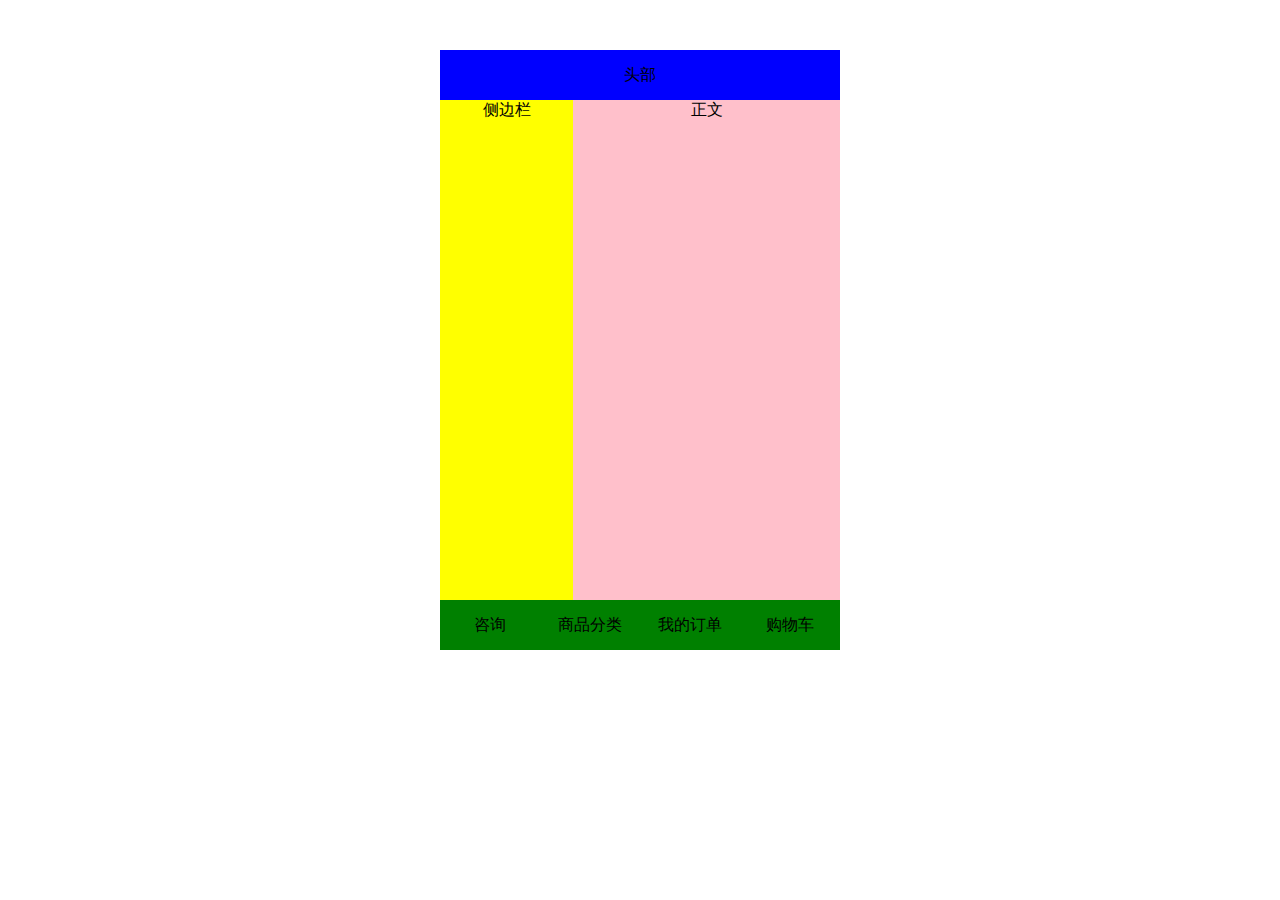
<file: 伸缩布局/index.html>
<!DOCTYPE html>
<html lang="en">
<head>
	<meta charset="UTF-8">
	<title>伸缩布局</title>
	<style type="text/css">
		div, ul, li { margin: 0; padding: 0; }
		.wrap {
			width: 400px;
			height: 600px;
			margin: 50px auto;
			display: flex;
			flex-direction: column;
			justify-content: space-between;
		}
		header {
			line-height: 50px;
			background-color: blue;
			text-align: center;
		}
		.main {
			flex: 1;
			display: flex;
			text-align: center;
		}
		aside {
			flex: 1;
			background-color: yellow;
		}
		article {
			flex: 2;
			background-color: pink;
		}

		footer {
			line-height: 50px;
		}
		footer ul {
			list-style: none;
			display: flex;
		}
		footer ul li {
			background-color: green;
			text-align: center;
			flex: 1;
		}
	</style>
</head>
<body>
	<div class="wrap">
		<header>头部</header>
		<div class="main">
			<aside>侧边栏</aside>
			<article>正文</article>
		</div>
		<footer>
			<ul>
				<li>咨询</li>
				<li>商品分类</li>
				<li>我的订单</li>
				<li>购物车</li>
			</ul>
		</footer>
	</div>
</body>
</html>
</file>
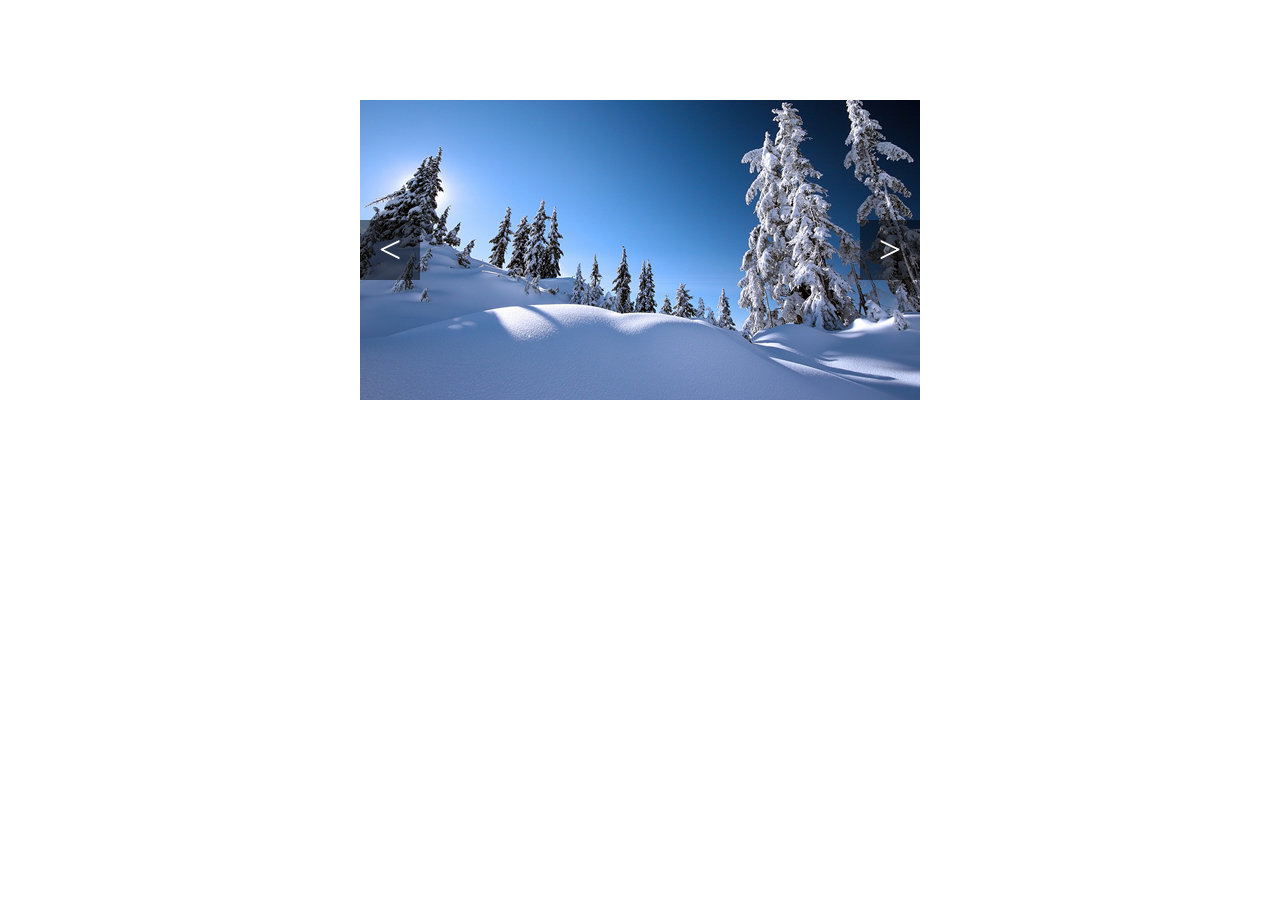
<file: 切割轮播图/index.html>
<!DOCTYPE html>
<html lang="en">
<head>
	<meta charset="UTF-8">
	<title>切割轮播图</title>
	<style type="text/css">
		* { margin: 0; padding: 0; }
		ul { list-style: none; }
		a { text-decoration: none; }
		.cut {
			width: 560px;
			height: 300px;
			margin: 100px auto;
			position: relative;
		}
		.cut li {
			width: 20%;
			height: 100%;
			position: absolute;
			transition: transform 1s;
			transform-style: preserve-3d;
		}
		.cut li div {
			width: 100%;
			height: 100%;
			position: absolute;
		}
		.cut li div:nth-child(1) {
			background: url(images/1.png) no-repeat;
			transform: rotateX(0deg) translateZ(150px);
		}
		.cut li div:nth-child(2) {
			background: url(images/2.png) no-repeat;
			transform: rotateX(-90deg) translateZ(150px);
		}
		.cut li div:nth-child(3) {
			background: url(images/3.png) no-repeat;
			transform: rotateX(-180deg) translateZ(150px);
		}
		.cut li div:nth-child(4) {
			background: url(images/4.png) no-repeat;
			transform: rotateX(-270deg) translateZ(150px);
		}
		.prev, .next {
			display: block;
			width: 60px;
			line-height: 60px;
			margin-top: -30px;
			text-align: center;
			font-size: 40px;
			color: #fff;
			background-color: rgba(0, 0, 0, .5);
			position: absolute;
			top: 50%;
		}
		.prev {
			left: 0;
		}
		.next {
			right: 0;
		}
	</style>
	<script type="text/javascript" src="js/jquery-1.12.4.min.js"></script>
	<script type="text/javascript">
		$(function() {
			$('.cut li').each(function(index){
				$(this).css({'left': 560/5*index, 'transition-delay': 0.2*index + 's'})
					.children('div').css('backgroundPosition', -560/5*index + 'px 0');
			});
			var num = 0;
			$('.next').on('click', function() {
				num++;
				$('li').css('transform', 'rotateX('+ 90*num +'deg)');
			});
			$('.prev').on('click', function() {
				num--;
				$('li').css('transform', 'rotateX('+ 90*num +'deg)');
			});
		});
	</script>
</head>
<body>
	<div class="cut">
		<ul>
			<li>
				<div></div>
				<div></div>
				<div></div>
				<div></div>
			</li>
			<li>
				<div></div>
				<div></div>
				<div></div>
				<div></div>
			</li>
			<li>
				<div></div>
				<div></div>
				<div></div>
				<div></div>
			</li>
			<li>
				<div></div>
				<div></div>
				<div></div>
				<div></div>
			</li>
			<li>
				<div></div>
				<div></div>
				<div></div>
				<div></div>
			</li>
		</ul>
		<a href="javascript:;" class="prev">&lt;</a>
		<a href="javascript:;" class="next">&gt;</a>
	</div>
</body>
</html>
</file>
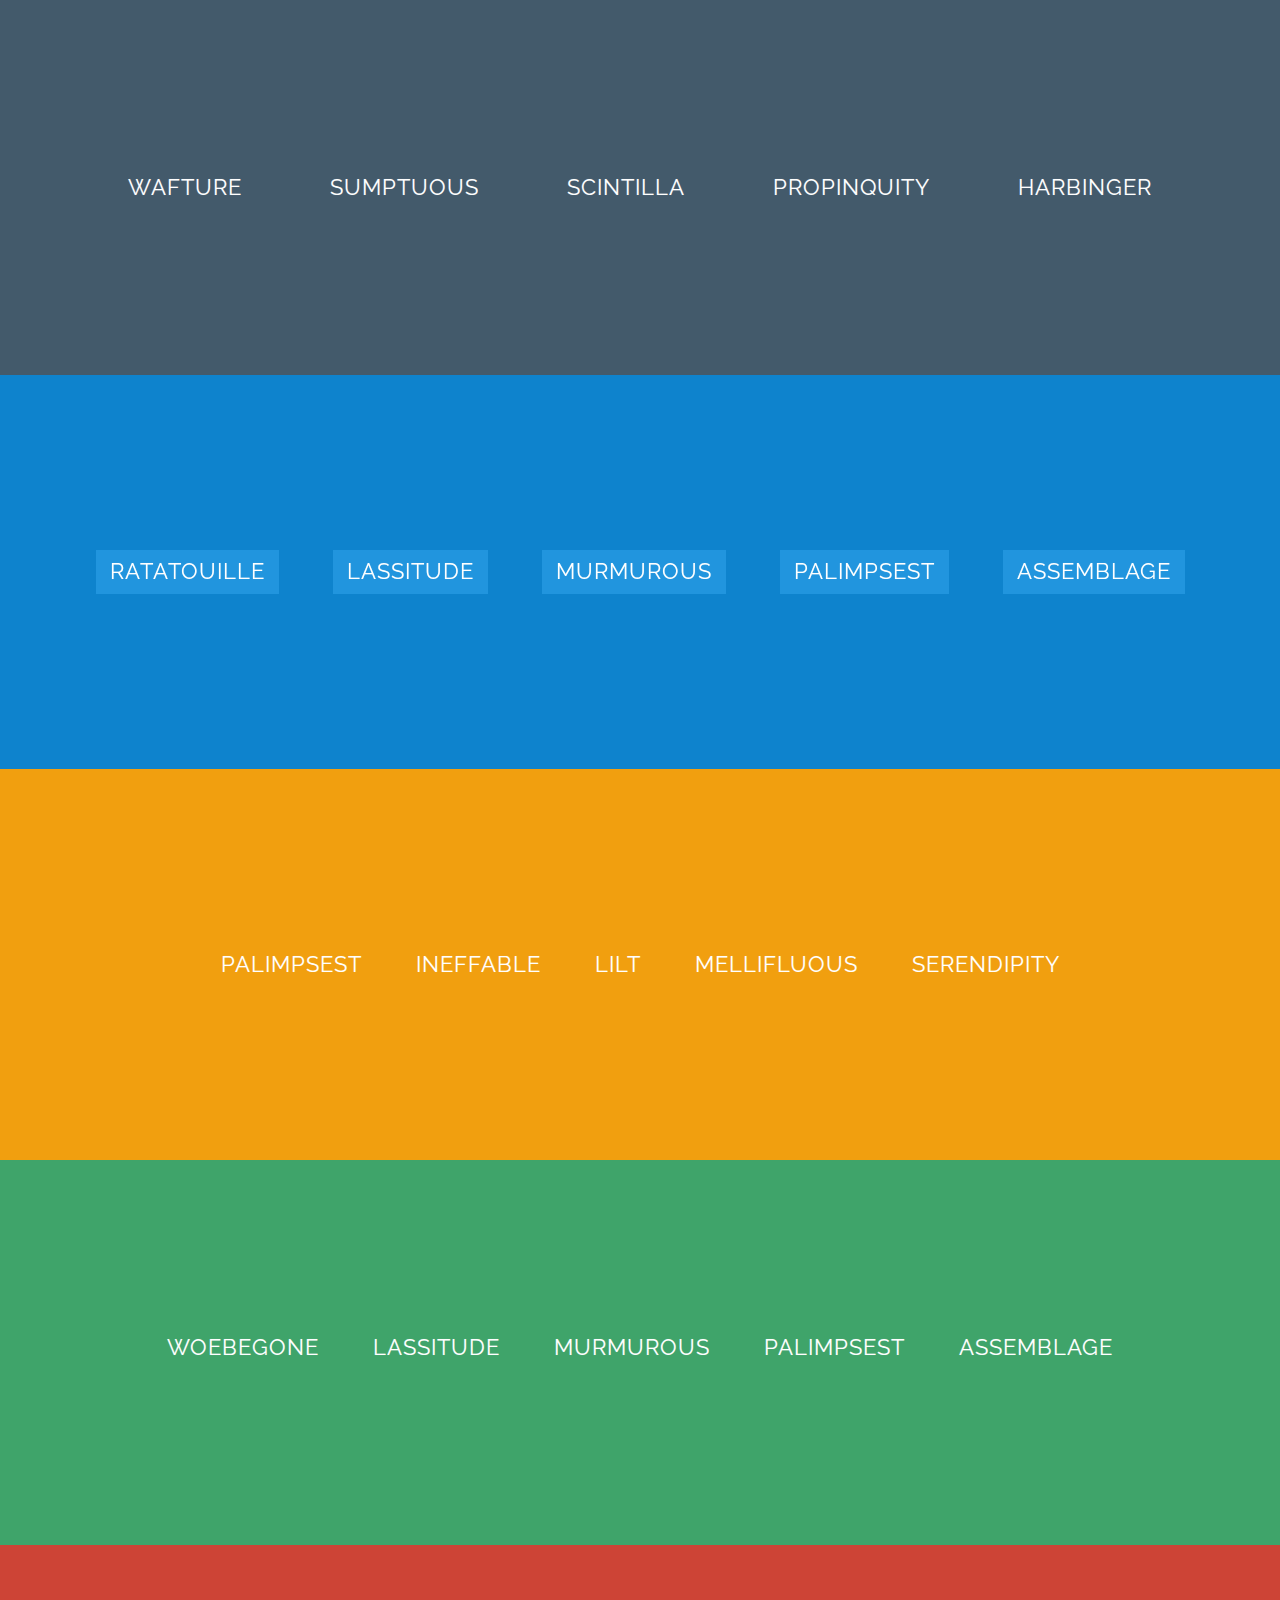
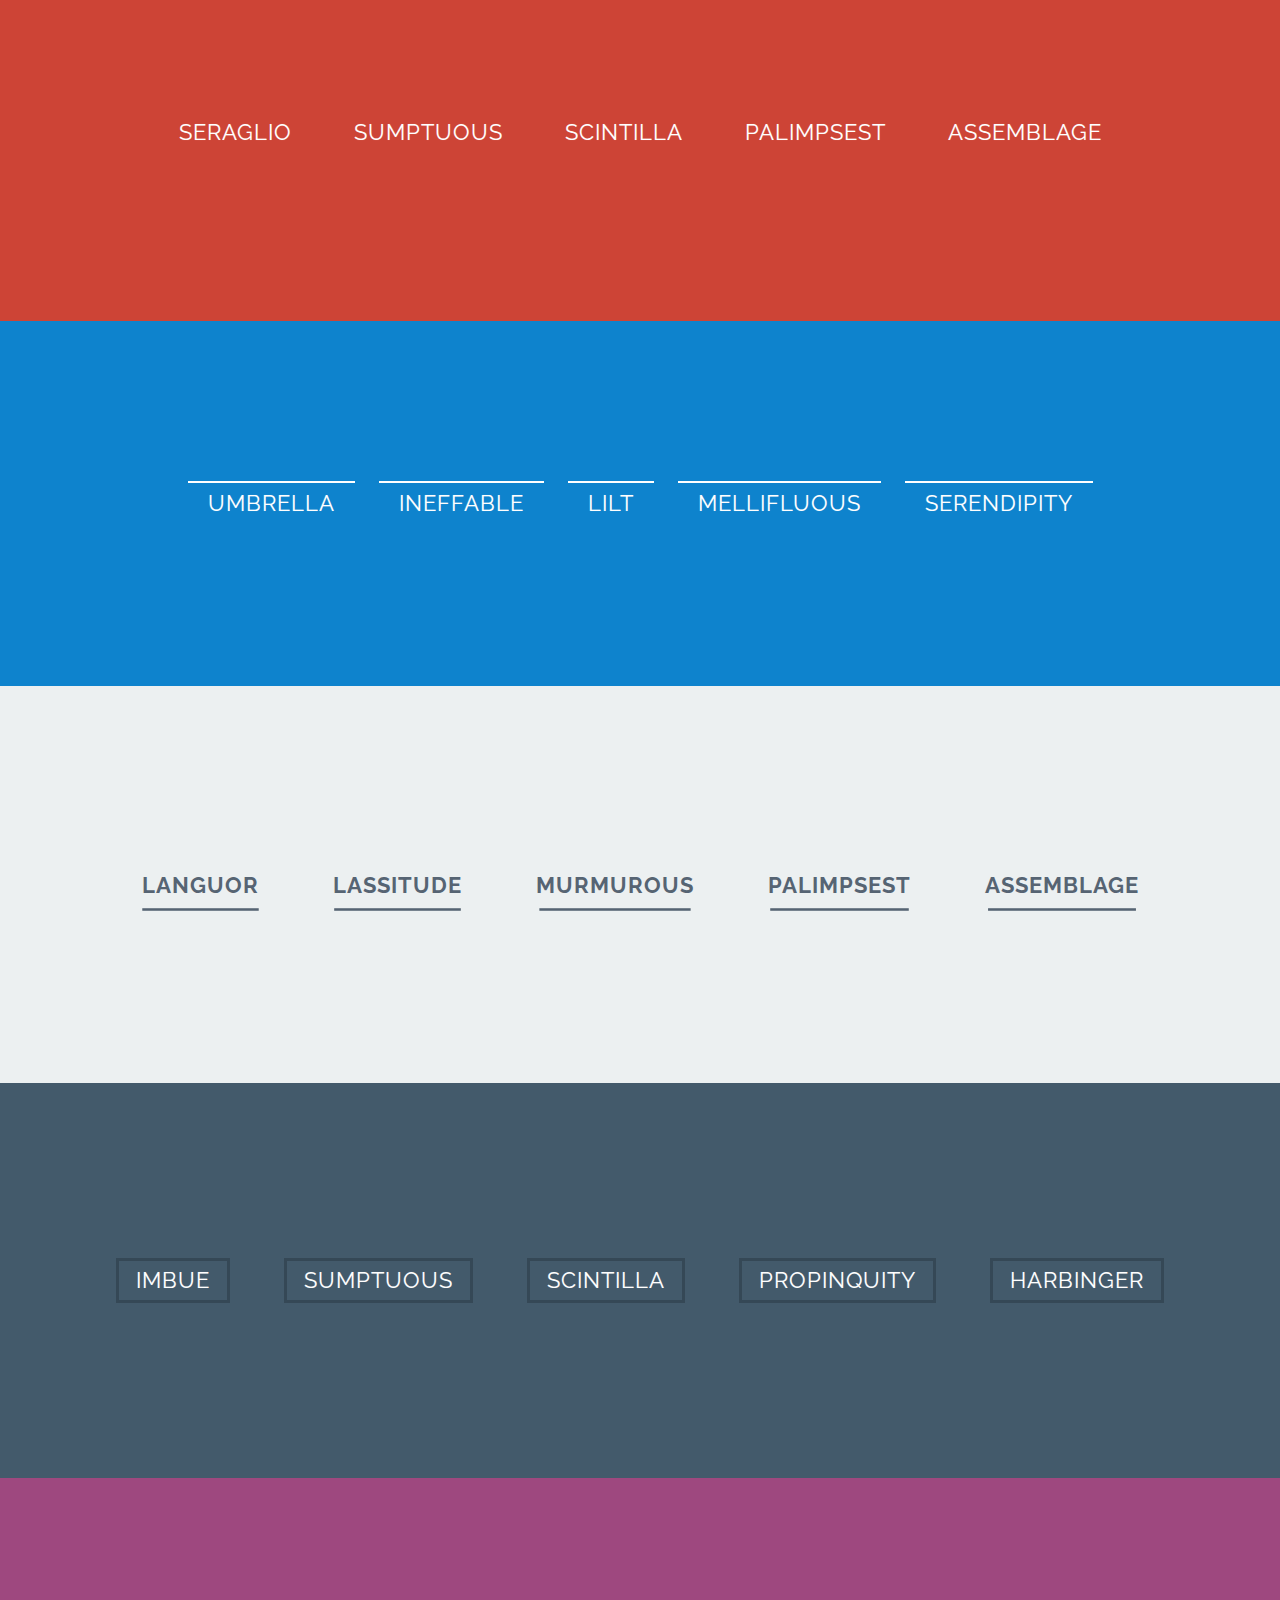
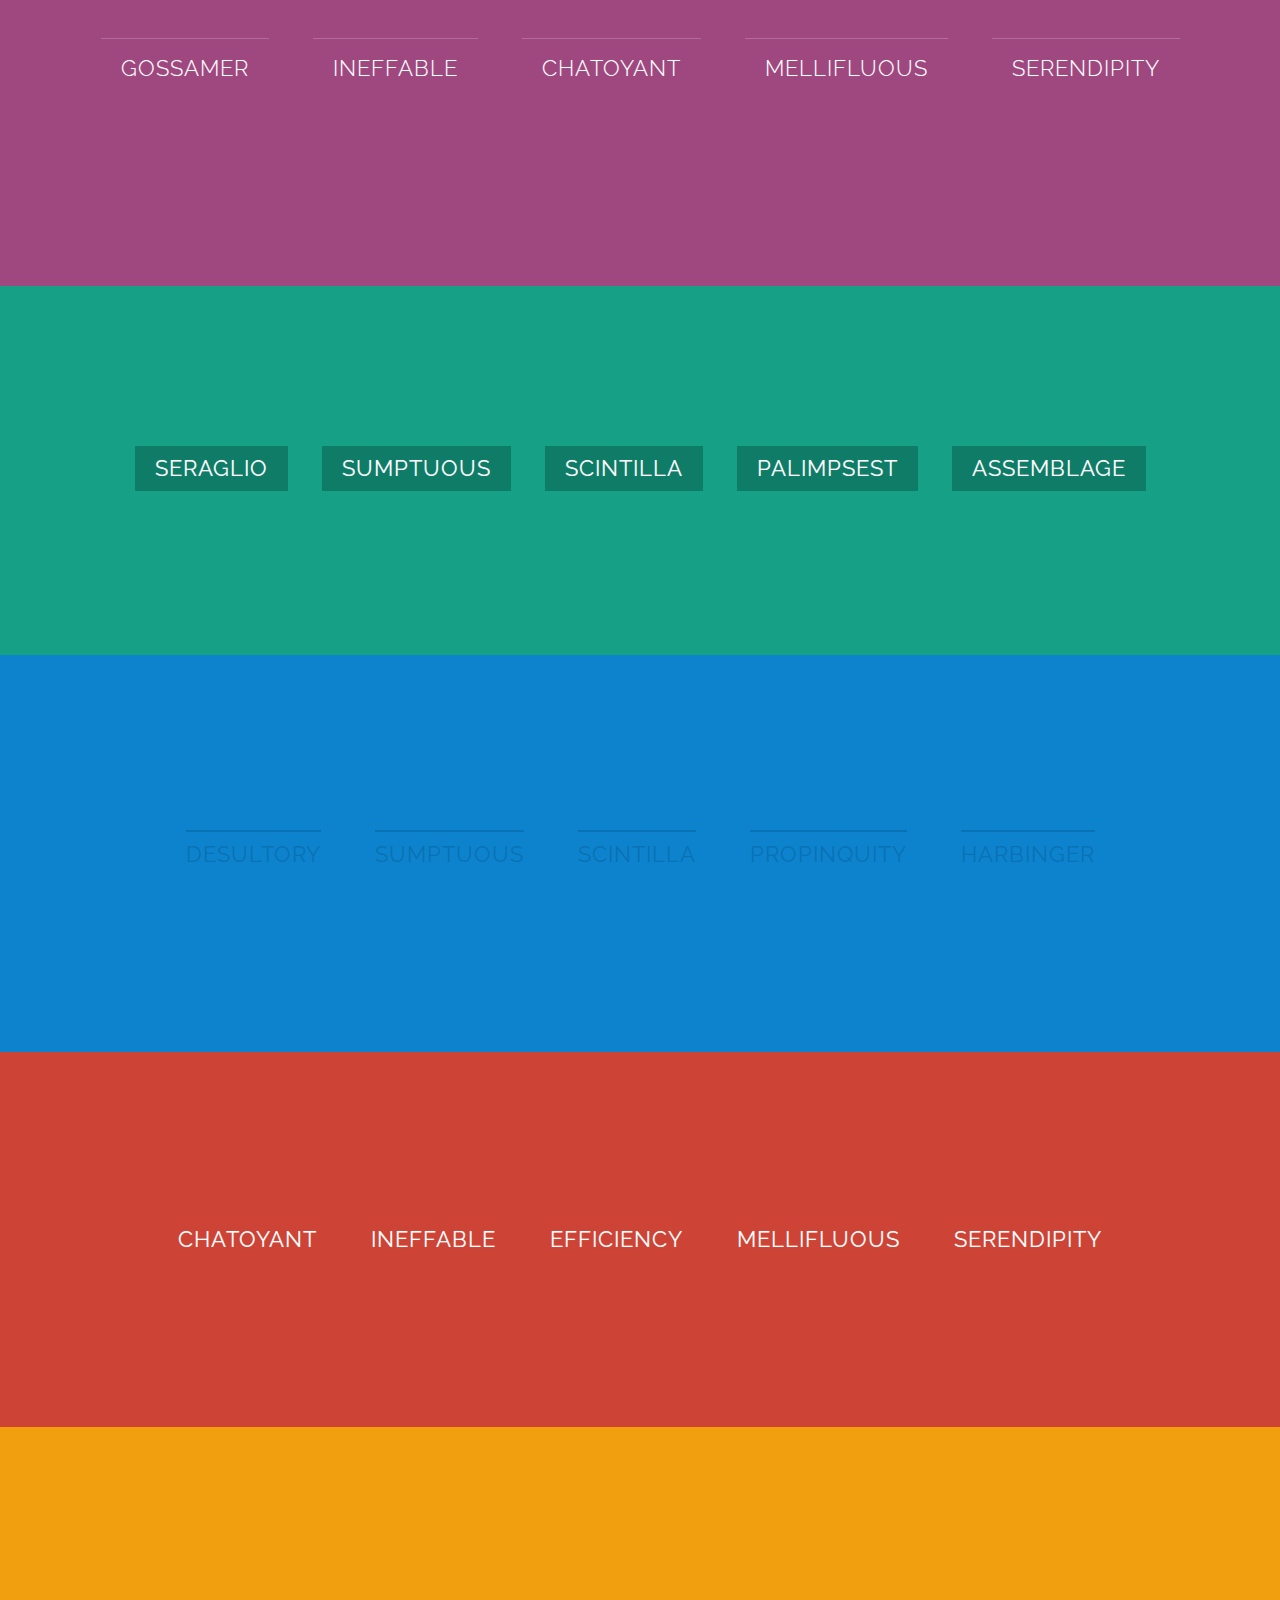
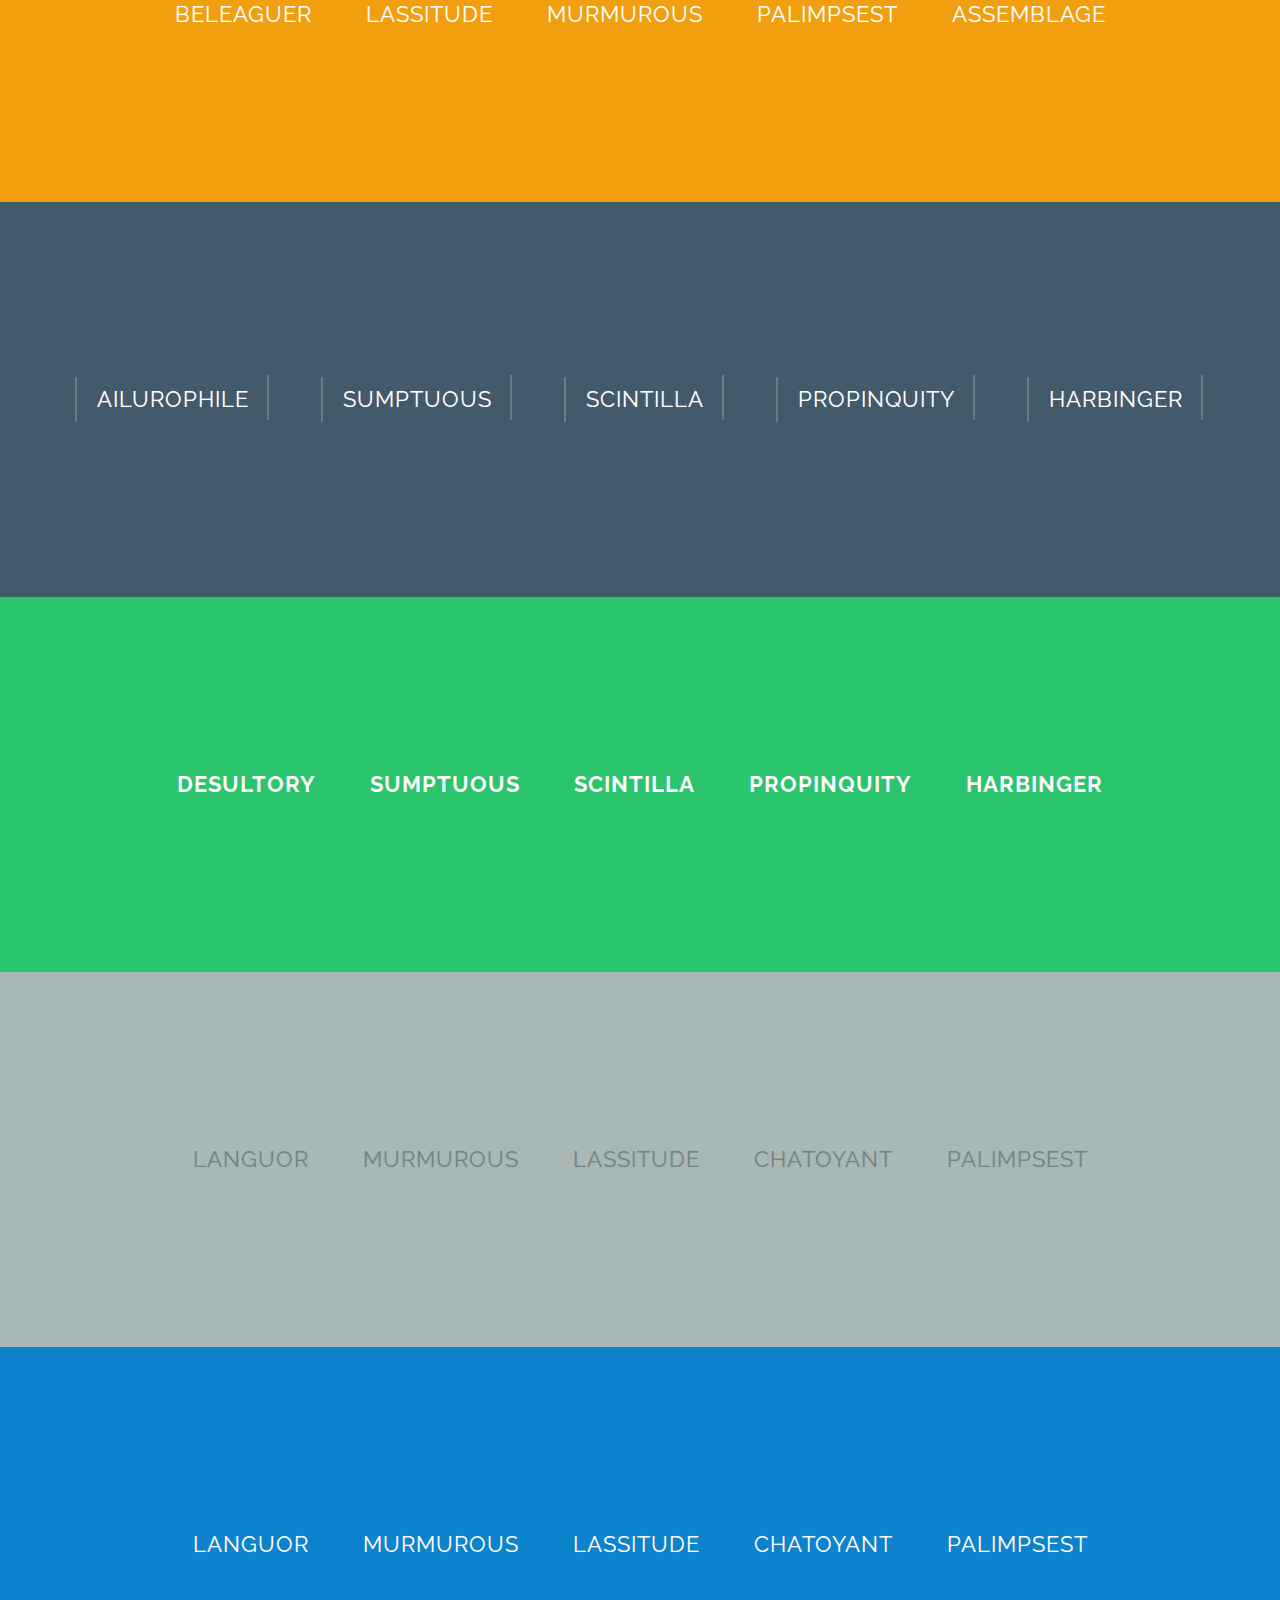
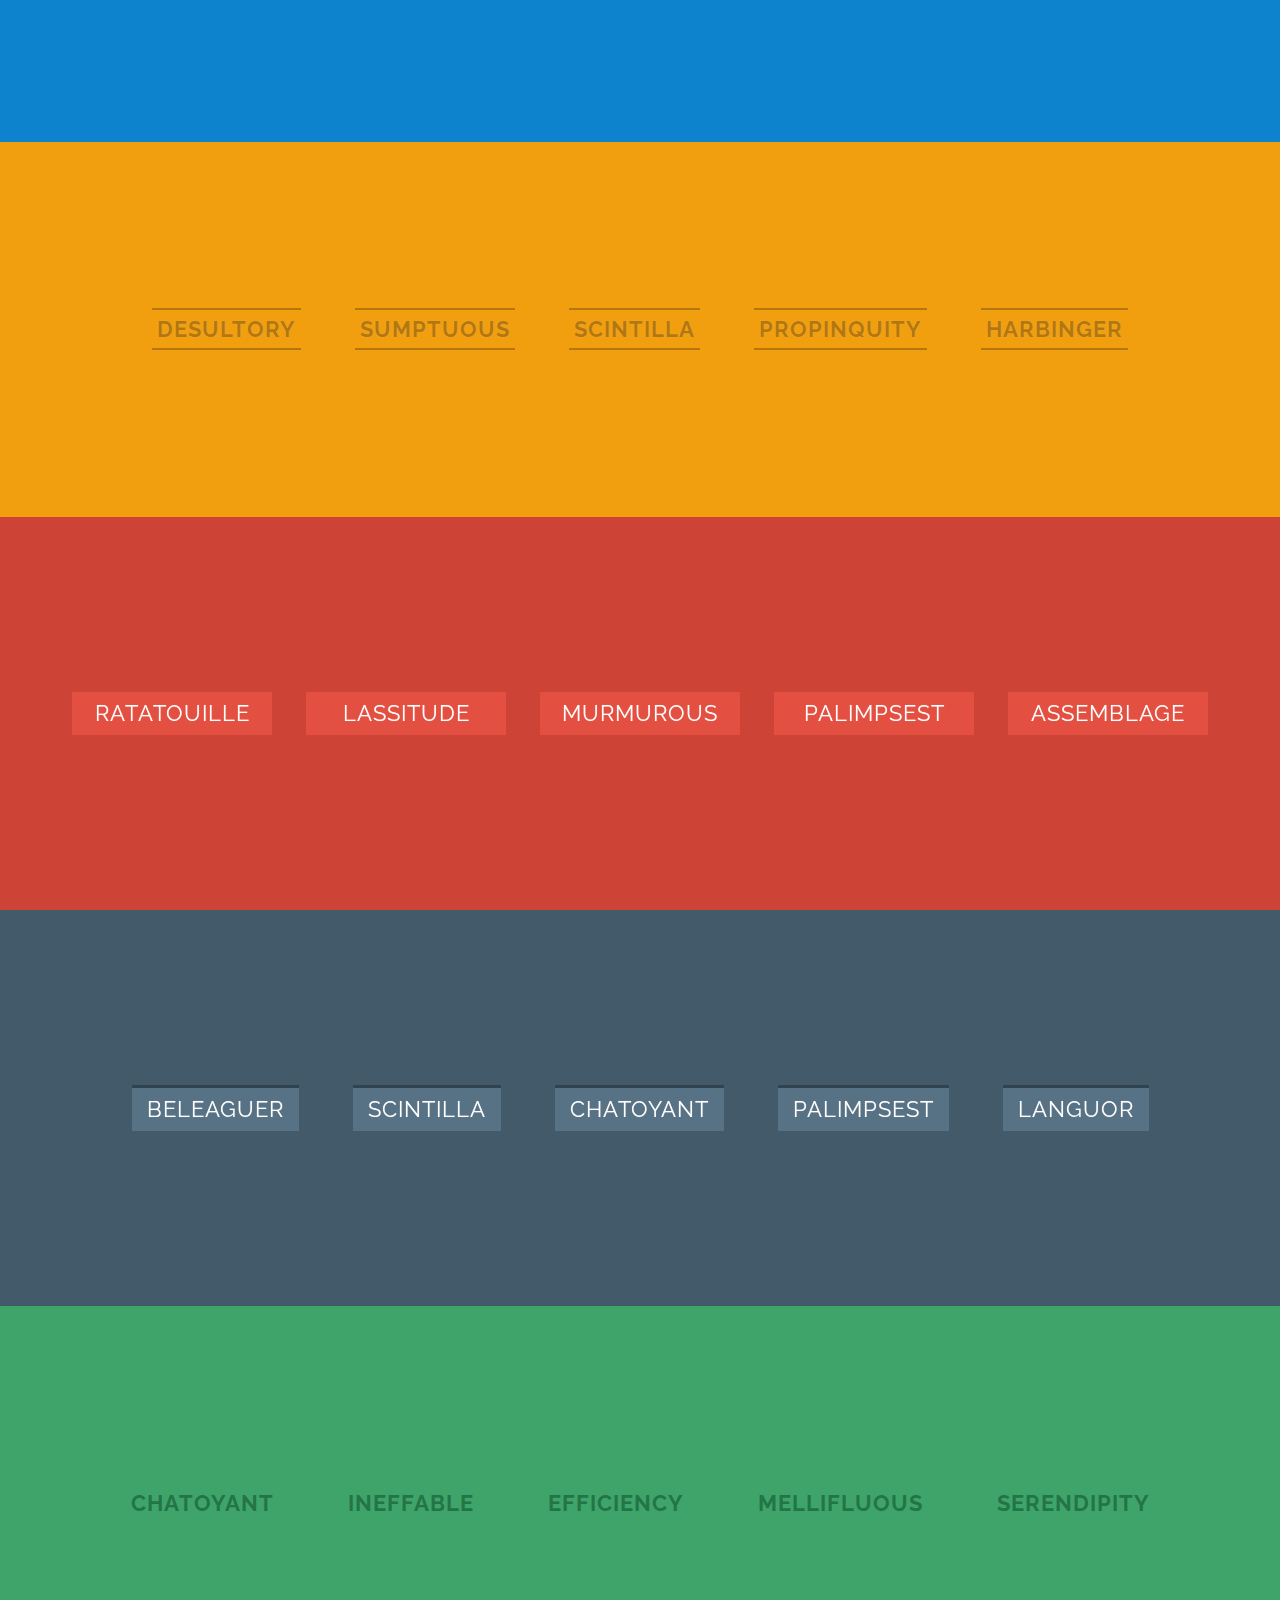
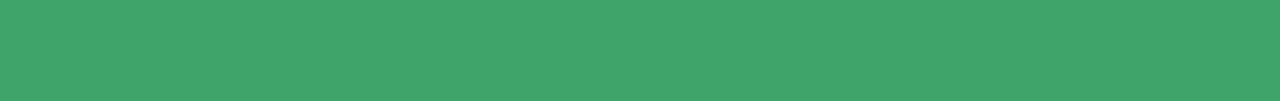
<file: 滚动导航栏/几个创意的导航栏，你值得拥有/index.html>
<!DOCTYPE html>
<html lang="en" class="no-js">
	<head>
		<meta charset="UTF-8" />
		<meta http-equiv="X-UA-Compatible" content="IE=edge,chrome=1"> 
		<meta name="viewport" content="width=device-width, initial-scale=1.0"> 
		<title>Creative Link Effects</title>
		<meta name="description" content="Creative Link Effects: Subtle and modern effects for links or menu items" />
		<meta name="keywords" content="link effect, css transition, style, inspiration, css3, menu item, web design" />
		<link rel="stylesheet" type="text/css" href="css/normalize.css" />
		<link rel="stylesheet" type="text/css" href="css/demo.css" />
		<link rel="stylesheet" type="text/css" href="css/component.css" />
		<script src="js/modernizr.custom.js"></script>
	</head>
	<body>
		<div class="container">
			<section class="color-1">
				<nav class="cl-effect-1">
					<a href="#">Wafture</a>
					<a href="#">Sumptuous</a>
					<a href="#">Scintilla</a>
					<a href="#">Propinquity</a>
					<a href="#">Harbinger</a>
				</nav>
			</section>
			<section class="color-4">
				<nav class="cl-effect-2">
					<a href="#"><span data-hover="Ratatouille">Ratatouille</span></a>
					<a href="#"><span data-hover="Lassitude">Lassitude</span></a>
					<a href="#"><span data-hover="Murmurous">Murmurous</span></a>
					<a href="#"><span data-hover="Palimpsest">Palimpsest</span></a>
					<a href="#"><span data-hover="Assemblage">Assemblage</span></a>
				</nav>
			</section>
			<section class="color-6">
				<nav class="cl-effect-3">
					<a href="#">Palimpsest</a>
					<a href="#">Ineffable</a>
					<a href="#">Lilt</a>
					<a href="#">Mellifluous</a>
					<a href="#">Serendipity</a>
				</nav>
			</section>
			<section class="color-7">
				<nav class="cl-effect-4">
					<a href="#">Woebegone</a>
					<a href="#">Lassitude</a>
					<a href="#">Murmurous</a>
					<a href="#">Palimpsest</a>
					<a href="#">Assemblage</a>
				</nav>
			</section>
			<section class="color-5">
				<nav class="cl-effect-5">
					<a href="#"><span data-hover="Seraglio">Seraglio</span></a>
					<a href="#"><span data-hover="Sumptuous">Sumptuous</span></a>
					<a href="#"><span data-hover="Scintilla">Scintilla</span></a>
					<a href="#"><span data-hover="Palimpsest">Palimpsest</span></a>
					<a href="#"><span data-hover="Assemblage">Assemblage</span></a>
				</nav>
			</section>
			<section class="color-4">
				<nav class="cl-effect-6">
					<a href="#">Umbrella</a>
					<a href="#">Ineffable</a>
					<a href="#">Lilt</a>
					<a href="#">Mellifluous</a>
					<a href="#">Serendipity</a>
				</nav>
			</section>
			<section class="color-8">
				<nav class="cl-effect-7">
					<a href="#">Languor</a>
					<a href="#">Lassitude</a>
					<a href="#">Murmurous</a>
					<a href="#">Palimpsest</a>
					<a href="#">Assemblage</a>
				</nav>
			</section>
			<section class="color-1">
				<nav class="cl-effect-8">
					<a href="#">Imbue</a>
					<a href="#">Sumptuous</a>
					<a href="#">Scintilla</a>
					<a href="#">Propinquity</a>
					<a href="#">Harbinger</a>
				</nav>
			</section>
			<section class="color-9">
				<nav class="cl-effect-9">
					<a href="#"><span>Gossamer</span><span>Sumptuous Heart</span></a>
					<a href="#"><span>Ineffable</span><span>Evanescent Life</span></a>
					<a href="#"><span>Chatoyant</span><span>Assemblage Love</span></a>
					<a href="#"><span>Mellifluous</span><span>Mellifluous Will</span></a>
					<a href="#"><span>Serendipity</span><span>Serendipity Cut</span></a>
				</nav>
			</section>
			<section class="color-10">
				<nav class="cl-effect-10">
					<a href="#" data-hover="Seraglio"><span>Seraglio</span></a>
					<a href="#" data-hover="Sumptuous"><span>Sumptuous</span></a>
					<a href="#" data-hover="Scintilla"><span>Scintilla</span></a>
					<a href="#" data-hover="Palimpsest"><span>Palimpsest</span></a>
					<a href="#" data-hover="Assemblage"><span>Assemblage</span></a>
				</nav>
			</section>
			<section class="color-4">
				<nav class="cl-effect-11">
					<a href="#" data-hover="Desultory">Desultory</a>
					<a href="#" data-hover="Sumptuous">Sumptuous</a>
					<a href="#" data-hover="Scintilla">Scintilla</a>
					<a href="#" data-hover="Propinquity">Propinquity</a>
					<a href="#" data-hover="Harbinger">Harbinger</a>
				</nav>
			</section>
			<section class="color-5">
				<nav class="cl-effect-12">
					<a href="#">Chatoyant</a>
					<a href="#">Ineffable</a>
					<a href="#">Efficiency</a>
					<a href="#">Mellifluous</a>
					<a href="#">Serendipity</a>
				</nav>
			</section>
			<section class="color-6">
				<nav class="cl-effect-13">
					<a href="#">Beleaguer</a>
					<a href="#">Lassitude</a>
					<a href="#">Murmurous</a>
					<a href="#">Palimpsest</a>
					<a href="#">Assemblage</a>
				</nav>
			</section>
			<section class="color-1">
				<nav class="cl-effect-14">
					<a href="#">Ailurophile</a>
					<a href="#">Sumptuous</a>
					<a href="#">Scintilla</a>
					<a href="#">Propinquity</a>
					<a href="#">Harbinger</a>
				</nav>
			</section>
			<section class="color-3">
				<nav class="cl-effect-15">
					<a href="#" data-hover="Desultory">Desultory</a>
					<a href="#" data-hover="Sumptuous">Sumptuous</a>
					<a href="#" data-hover="Scintilla">Scintilla</a>
					<a href="#" data-hover="Propinquity">Propinquity</a>
					<a href="#" data-hover="Harbinger">Harbinger</a>
				</nav>
			</section>
			<section class="color-11">
				<nav class="cl-effect-16">
					<a href="#" data-hover="Languor">Languor</a>
					<a href="#" data-hover="Murmurous">Murmurous</a>
					<a href="#" data-hover="Lassitude">Lassitude</a>
					<a href="#" data-hover="Chatoyant">Chatoyant</a>
					<a href="#" data-hover="Palimpsest">Palimpsest</a>
				</nav>
			</section>
			<section class="color-4">
				<nav class="cl-effect-17">
					<a href="#" data-hover="Languor">Languor</a>
					<a href="#" data-hover="Murmurous">Murmurous</a>
					<a href="#" data-hover="Lassitude">Lassitude</a>
					<a href="#" data-hover="Chatoyant">Chatoyant</a>
					<a href="#" data-hover="Palimpsest">Palimpsest</a>
				</nav>
			</section>
			<section class="color-6">
				<nav class="cl-effect-18">
					<a href="#" data-hover="Desultory">Desultory</a>
					<a href="#" data-hover="Sumptuous">Sumptuous</a>
					<a href="#" data-hover="Scintilla">Scintilla</a>
					<a href="#" data-hover="Propinquity">Propinquity</a>
					<a href="#" data-hover="Harbinger">Harbinger</a>
				</nav>
			</section>
			<section class="color-5">
				<nav class="cl-effect-19">
					<a href="#"><span data-hover="Ratatouille">Ratatouille</span></a>
					<a href="#"><span data-hover="Lassitude">Lassitude</span></a>
					<a href="#"><span data-hover="Murmurous">Murmurous</span></a>
					<a href="#"><span data-hover="Palimpsest">Palimpsest</span></a>
					<a href="#"><span data-hover="Assemblage">Assemblage</span></a>
				</nav>
			</section>
			<section class="color-1">
				<nav class="cl-effect-20">
					<a href="#"><span data-hover="Beleaguer">Beleaguer</span></a>
					<a href="#"><span data-hover="Scintilla">Scintilla</span></a>
					<a href="#"><span data-hover="Chatoyant">Chatoyant</span></a>
					<a href="#"><span data-hover="Palimpsest">Palimpsest</span></a>
					<a href="#"><span data-hover="Languor">Languor</span></a>
				</nav>
			</section>
			<section class="color-7">
				<nav class="cl-effect-21">
					<a href="#">Chatoyant</a>
					<a href="#">Ineffable</a>
					<a href="#">Efficiency</a>
					<a href="#">Mellifluous</a>
					<a href="#">Serendipity</a>
				</nav>
			</section>
		</div><!-- /container -->
	</body>
</html>
</file>
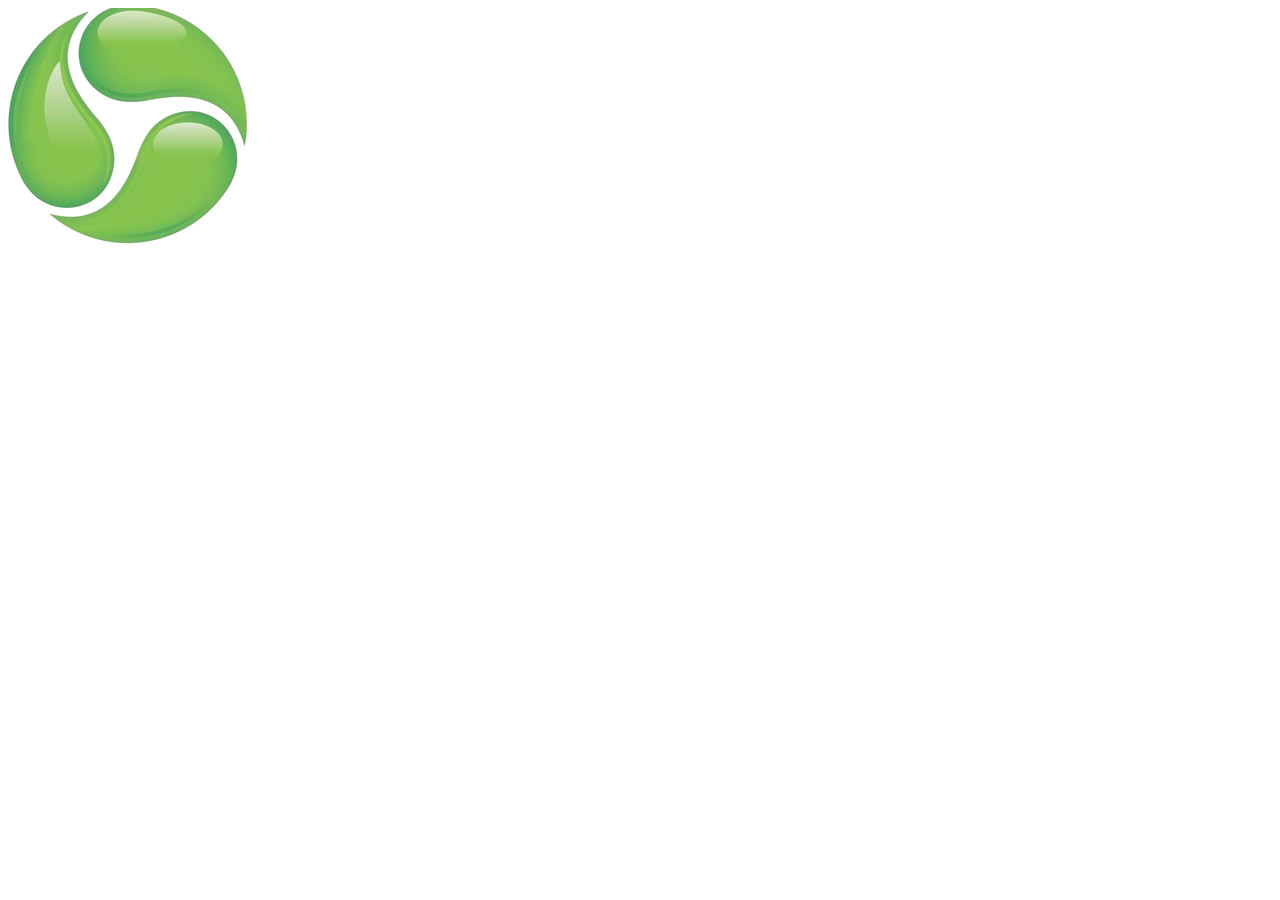
<file: 2D/demo.html>
<!doctype html>
<html lang="en">
<head>
    <meta charset="UTF-8">
    <title>Document</title>
    <style type="text/css">
        img {
            transition: transform .5s;
        }
        .rotateImg {
            transform: rotate(360deg);
        }
    </style>
    <script src="jquery-1.12.4.min.js"></script>
    <script type="text/javascript">
    $(function() {
        $('img').on('click', function() {
            $(this).toggleClass('rotateImg');
        });
    });
    </script>
</head>
<body>
    <img src="zhuan.jpg">
</body>
</html>
</file>
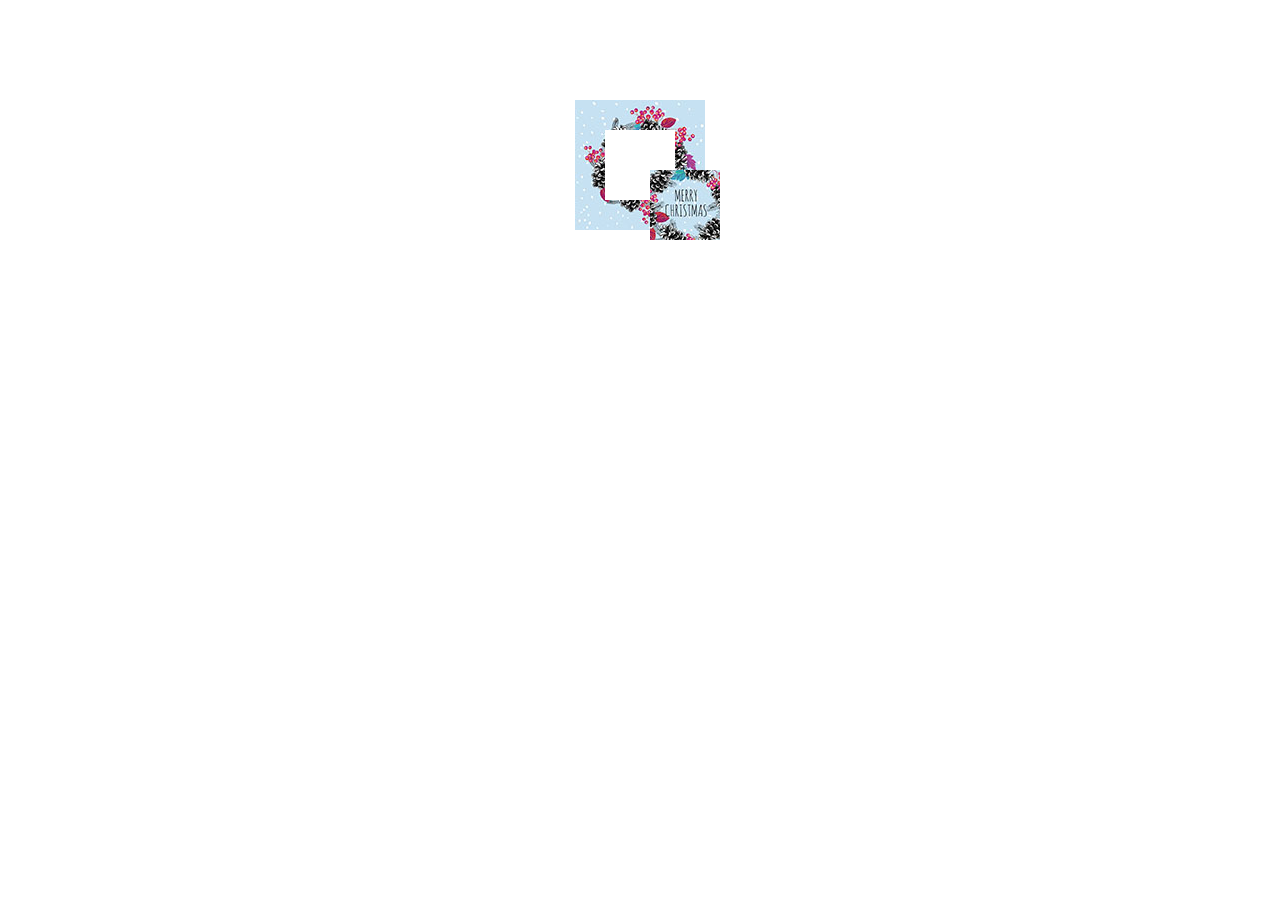
<file: background-clip/background-clip.html>
<!DOCTYPE html>
<html lang="en">
<head>
	<meta charset="UTF-8">
	<title>Document</title>
	<style type="text/css">
		.clip-img {
			position: relative;
			width: 130px;
			height: 130px;
			margin: 100px auto;
			background: url(images/bg.jpg) no-repeat;
		}
		.clip-img::before,
		.clip-img::after {
			content: '';
			position: absolute;
			width: 100%;
			height: 100%;
			padding: 30px;
			box-sizing: border-box;
			background-clip: content-box;
		}
		.clip-img::before {
			z-index: 10;
			left: 45px;
			bottom: -40px;
			background: url(images/bg.jpg) no-repeat;
			background-origin: padding-box;
			background-clip: content-box;
		}
		.clip-img::after {
			background-color: #fff;
		}
	</style>
</head>
<body>
	<div class="clip-img"></div>
</body>
</html>
</file>
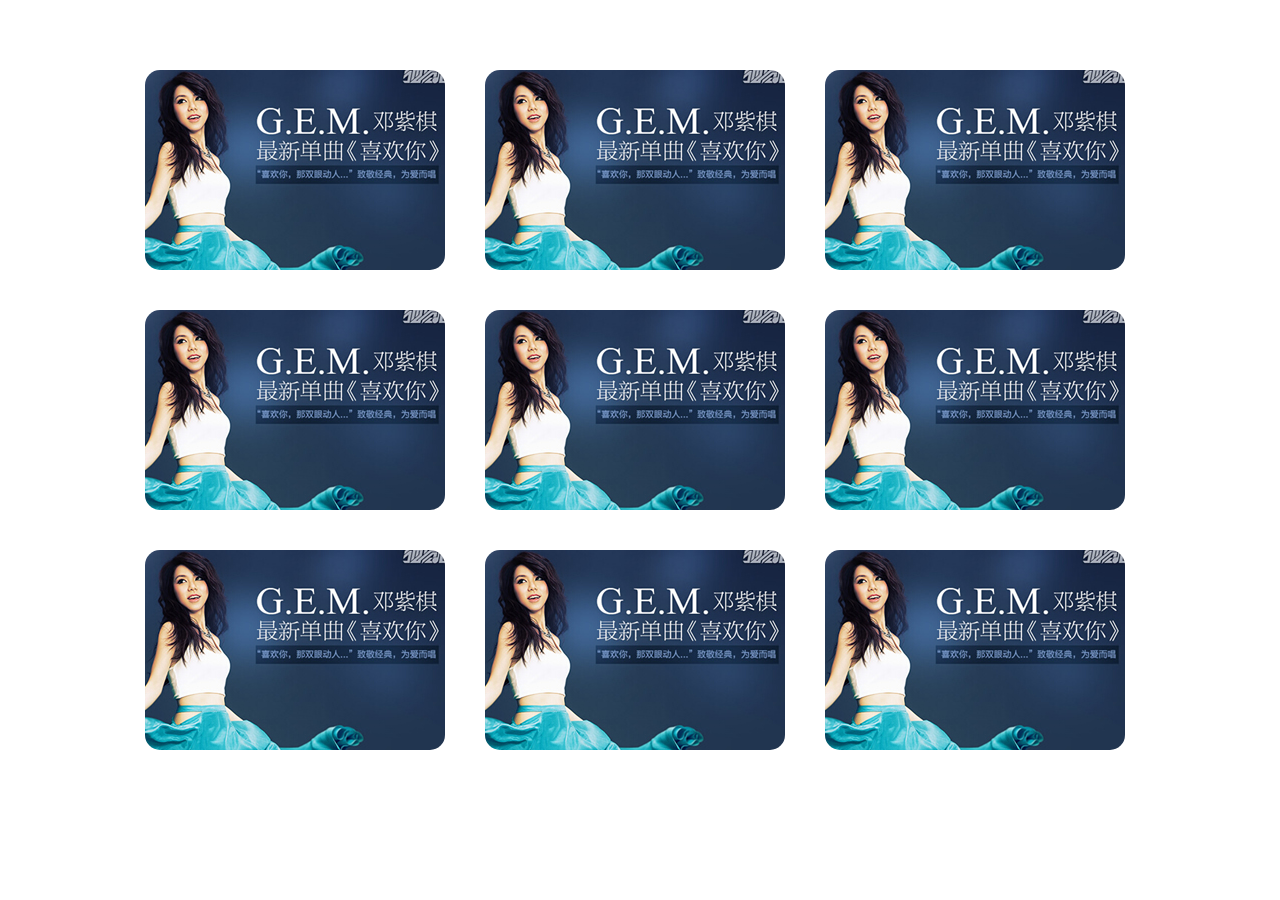
<file: 判断鼠标进入方向案例/demo.html>
<!DOCTYPE html>
<html lang="en">
<head>
    <meta charset="UTF-8">
    <title>判断鼠标进入方向案例</title>
    <style type="text/css">
        .demo {
            width: 1030px;
            margin: 50px auto;
        }
        .list {
            width: 300px;
            height: 200px;
            float: left;
            margin: 20px;
            border-radius: 15px;
            position: relative;
            overflow: hidden;
        }
        .list div {
            width: 300px;
            height: 200px;
            overflow: hidden;
            border-radius: 15px;
            position: absolute;
            top: 0;
            left: 0;
            transform-origin: top left;
            transform: rotate(-90deg);
            transition: transform .5s;
        }
        .current div {
            transform: none;
        }
        .list div.top {
            transform-origin: top left;
        }
        .list div.right{
            transform-origin: top right;
        }
        .list div.bottom {
            transform-origin: bottom right;
        }
        .list div.left {
            transform-origin: bottom left;
        }
    </style>
    <script type="text/javascript" src="js/jquery-1.12.4.min.js"></script>
    <script type="text/javascript">
        $(function() {
            $(".list").on("mouseenter mouseleave",function(e) {
                var $that = $(this);
                var w = $(this).width(); // 得到盒子宽度
                var h = $(this).height();// 得到盒子高度
                var x = (e.pageX - this.offsetLeft - (w / 2)) * (w > h ? (h / w) : 1);
                // 获取x值
                var y = (e.pageY - this.offsetTop - (h / 2)) * (h > w ? (w / h) : 1);
                // 获取y值
                var direction = Math.round((((Math.atan2(y, x) * (180 / Math.PI)) + 180) / 90) + 3) % 4; //direction的值为“0,1,2,3”分别对应着“上，右，下，左”
                // 将点的坐标对应的弧度值换算成角度度数值
                if(e.type == 'mouseenter'){
                    switch (direction) {
                        case 0:
                            comeIn('top');
                            break;
                        case 1:
                            comeIn('right');
                            break;
                        case 2:
                            comeIn('bottom');
                            break;
                        case 3:
                            comeIn('left');
                            break;
                    }
                }else{
                    switch (direction) {
                        case 0:
                            getOut('top');
                            break;
                        case 1:
                            getOut('right');
                            break;
                        case 2:
                            getOut('bottom');
                            break;
                        case 3:
                            getOut('left');
                            break;
                    }
                }
                function comeIn(str) {
                    $that.addClass('current');
                    $that.children('div').removeClass().addClass(str);
                }
                function getOut(str) {
                    $that.removeClass('current');
                    $that.children('div').removeClass().addClass(str);
                }
            });
        });
    </script>
</head>
<body>
    <div class="demo">
        <div class="list">
            <img src="images/00.jpg">
            <div>
                <img src="images/1.jpg" alt="">
            </div>
        </div>
        <div class="list">
            <img src="images/00.jpg">
            <div>
                <img src="images/2.jpg" alt="">
            </div>
        </div>
        <div class="list">
            <img src="images/00.jpg">
            <div>
                <img src="images/3.jpg" alt="">
            </div>
        </div>
        <div class="list">
            <img src="images/00.jpg">
            <div>
                <img src="images/4.jpg" alt="">
            </div>
        </div>
        <div class="list">
            <img src="images/00.jpg">
            <div>
                <img src="images/5.jpg" alt="">
            </div>
        </div>
        <div class="list">
            <img src="images/00.jpg">
            <div>
                <img src="images/6.jpg" alt="">
            </div>
        </div>
        <div class="list">
            <img src="images/00.jpg">
            <div>
                <img src="images/7.jpg" alt="">
            </div>
        </div>
        <div class="list">
            <img src="images/00.jpg">
            <div>
                <img src="images/8.jpg" alt="">
            </div>
        </div>
        <div class="list">
            <img src="images/00.jpg">
            <div>
                <img src="images/9.jpg" alt="">
            </div>
        </div>
    </div>
</body>
</html>
</file>
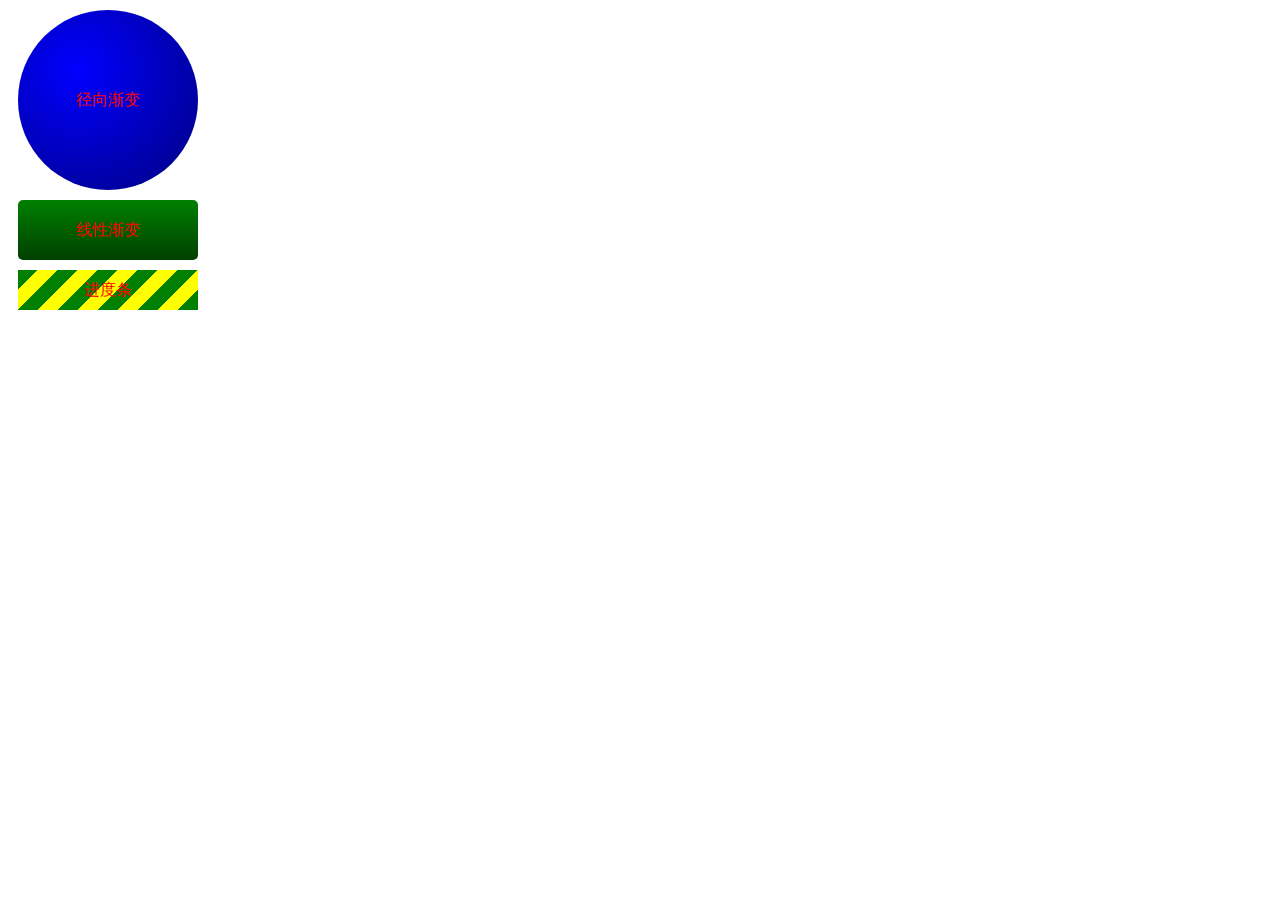
<file: 渐变/渐变.html>
<!DOCTYPE html>
<html lang="en">
<head>
	<meta charset="UTF-8">
	<title>Document</title>
	<style type="text/css">
		div {
			margin: 10px;
			text-align: center;
			color: red;
		}
		.one {
			width: 180px;
			line-height: 180px;
			border-radius: 50%;
			background-color: blue;
			background-image: radial-gradient(circle at 60px 60px, rgba(0, 0, 0, 0), rgba(0, 0, 0, .5));
		}
		.two {
			width: 180px;
			line-height: 60px;
			border-radius: 5px;
			background-color: green;
			background-image: linear-gradient(to top, rgba(0, 0, 0, .5), rgba(0, 0, 0, 0));
		}
		.three {
			width: 180px;
			line-height: 40px;
			background-color: yellow;
			background-image: linear-gradient(to right bottom,
				              green 25%,
				              transparent 25%,
				              transparent 50%,
				              green 50%,
				              green 75%,
				              transparent 75%,
				              transparent 100%
				);
			background-size: 40px 40px;
		}
	</style>
</head>
<body>
	<div class="one">径向渐变</div>
	<div class="two">线性渐变</div>
	<div class="three">进度条</div>
</body>
</html>
</file>
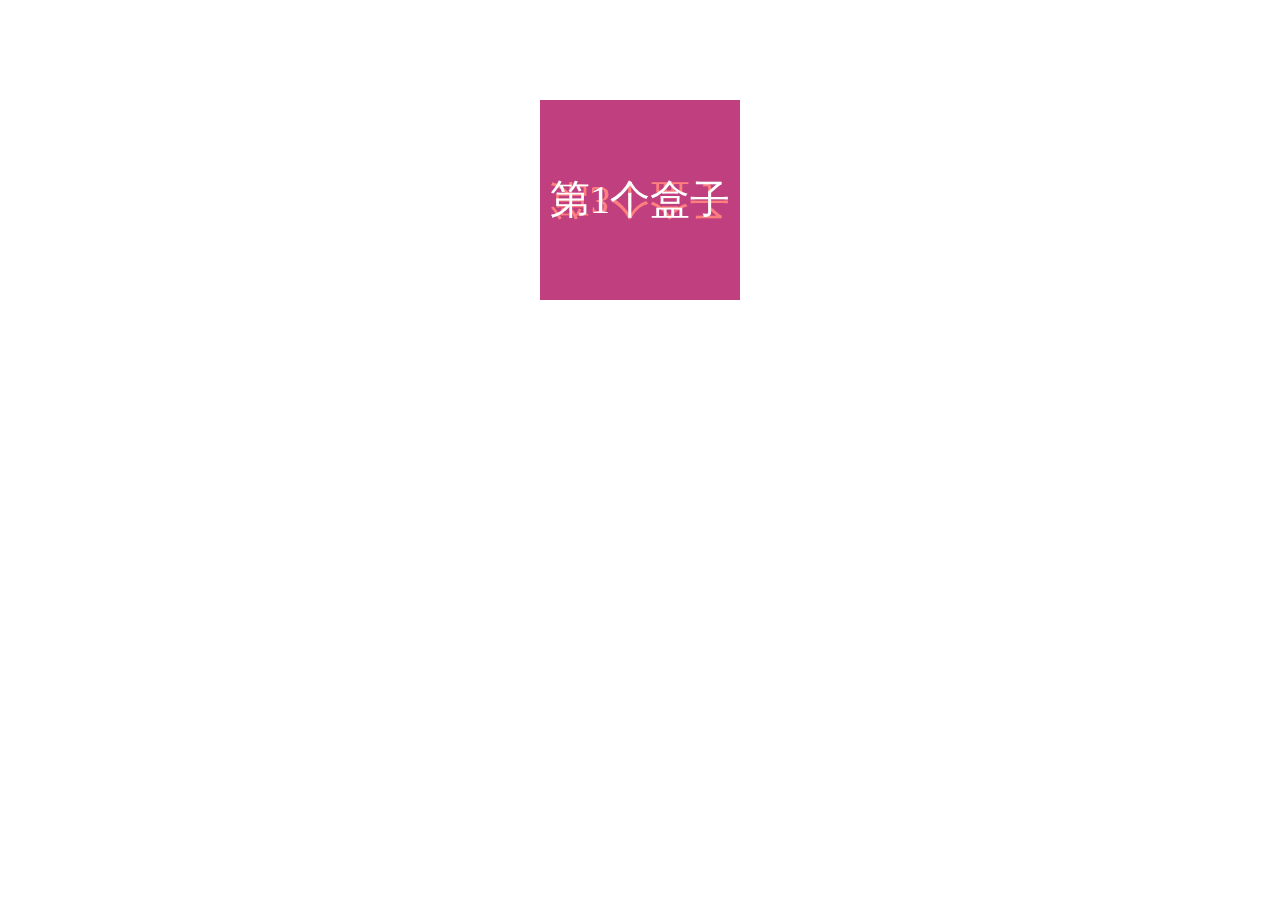
<file: 立方体/demo.html>
<!DOCTYPE html>
<html lang="en">
<head>
	<meta charset="UTF-8">
	<title>Document</title>
	<style type="text/css">
		* { margin: 0; padding: 0; }
		ul {
			list-style: none;
			width: 200px;
			height: 200px;
			margin: 100px auto;
			font-size: 40px;
			color: #fff;
			position: relative;
			transition: transform 6s;
			transform-style: preserve-3d;
			/*transform: scaleX(2.5) scaleY(1.5) rotateX(0deg) rotateY(0deg);*/  /** 1.长方体 等比缩放 **/
		}
		li {
			width: 100%;
			height: 100%;
			line-height: 200px;
			text-align: center;
			position: absolute;
		}
		li:nth-of-type(1) {
			background-color: rgba(255, 0, 0, .5);
			transform: rotateX(0deg) translateZ(100px);
		}
		li:nth-of-type(2) {
			background-color: rgba(0, 255, 0, .5);
			transform: rotateX(-90deg) translateZ(100px);
		}
		li:nth-of-type(3) {
			background-color: rgba(0, 0, 255, .5);
			transform: rotateX(-180deg) translateZ(100px);
		}
		li:nth-of-type(4) {
			background-color: rgba(255, 255, 0, .5);
			transform: rotateX(-270deg) translateZ(100px);
		}
		li:nth-of-type(5) {
			background-color: rgba(255, 0, 255, .5);
			transform: rotateY(-90deg) translateZ(100px);
		}
		li:nth-of-type(6) {
			background-color: rgba(0, 255, 255, .5);
			transform: rotateY(90deg) translateZ(100px);
		}
		ul:hover {
			transform: rotateX(360deg) rotateY(360deg);
			/*transform: scaleX(2.5) scaleY(1.5) rotateX(360deg) rotateY(360deg);*/
		}
	</style>
</head>
<body>
	<ul>
		<li>第1个盒子</li>
		<li>第2个盒子</li>
		<li>第3个盒子</li>
		<li>第4个盒子</li>
		<li>第5个盒子</li>
		<li>第6个盒子</li>
	</ul>
	<div></div>
</body>
</html>


<!-- 2.长方体 -->
<!-- <!DOCTYPE html>
<html lang="en">
<head>
	<meta charset="UTF-8">
	<title>Document</title>
	<style type="text/css">
		* { margin: 0; padding: 0; }
		ul {
			list-style: none;
			width: 500px;
			height: 200px;
			margin: 100px auto;
			font-size: 40px;
			color: #fff;
			position: relative;
			transition: transform 6s;
			transform-style: preserve-3d;
		}
		li {
			width: 100%;
			height: 100%;
			line-height: 200px;
			text-align: center;
			position: absolute;
		}
		li:nth-of-type(1) {
			background-color: rgba(255, 0, 0, .5);
			transform: rotateX(0deg) translateZ(100px);
		}
		li:nth-of-type(2) {
			background-color: rgba(0, 255, 0, .5);
			transform: rotateX(-90deg) translateZ(100px);
		}
		li:nth-of-type(3) {
			background-color: rgba(0, 0, 255, .5);
			transform: rotateX(-180deg) translateZ(100px);
		}
		li:nth-of-type(4) {
			background-color: rgba(255, 255, 0, .5);
			transform: rotateX(-270deg) translateZ(100px);
		}
		li:nth-of-type(5) {
			width: 200px;
			background-color: rgba(255, 0, 255, .5);
			transform: rotateY(-90deg) translateZ(100px);
		}
		li:nth-of-type(6) {
			width: 200px;
			background-color: rgba(0, 255, 255, .5);
			transform: rotateY(90deg) translateZ(400px);
		}
		ul:hover {
			transform: rotateX(360deg) rotateY(360deg);
		}
	</style>
</head>
<body>
	<ul>
		<li>第1个盒子</li>
		<li>第2个盒子</li>
		<li>第3个盒子</li>
		<li>第4个盒子</li>
		<li>第5个盒子</li>
		<li>第6个盒子</li>
	</ul>
	<div></div>
</body>
</html> -->
</file>
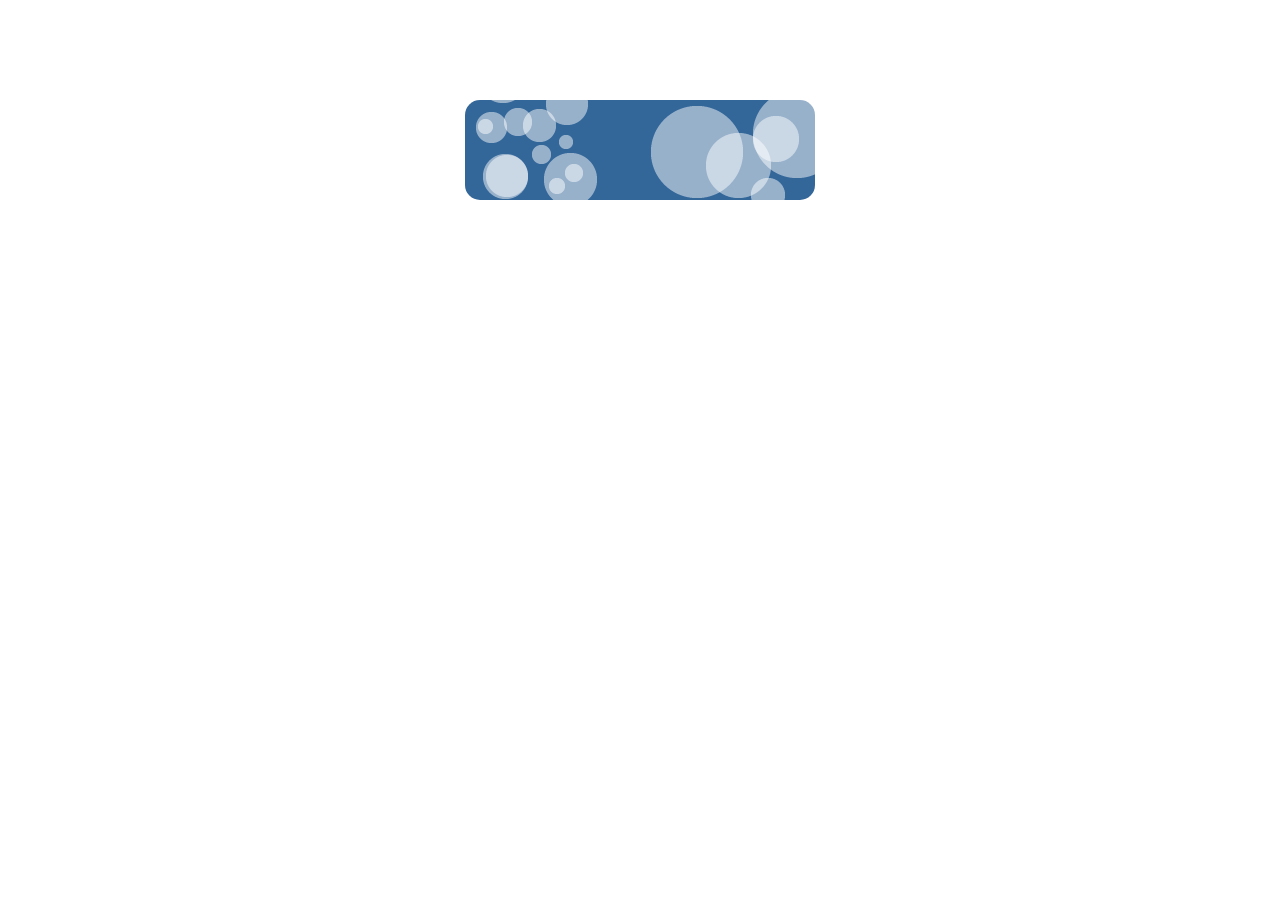
<file: 过渡/demo.html>
<!doctype html>
<html lang="en">
<head>
    <meta charset="UTF-8">
    <title>Document</title>
    <style type="text/css">
        .pop {
            width: 350px;
            height: 100px;
            margin: 100px auto;
            background: url(images/paopao.png) left top no-repeat,
                        url(images/paopao.png) right bottom no-repeat #369;
            border-radius: 15px;
            transition: background-position 1s;
        }
        .pop:hover {
            background-position: right bottom, left top;
        }
    </style>
</head>
<body>
    <div class="pop"></div>
</body>
</html>
</file>
<file: 滚动导航栏/几个创意的导航栏，你值得拥有/css/demo.css>
@import url(http://fonts.googleapis.com/css?family=Lato:300,400,700|Raleway:400,300,700);
@font-face {
	font-family: 'codropsicons';
	src:url('../fonts/codropsicons/codropsicons.eot');
	src:url('../fonts/codropsicons/codropsicons.eot?#iefix') format('embedded-opentype'),
		url('../fonts/codropsicons/codropsicons.woff') format('woff'),
		url('../fonts/codropsicons/codropsicons.ttf') format('truetype'),
		url('../fonts/codropsicons/codropsicons.svg#codropsicons') format('svg');
	font-weight: normal;
	font-style: normal;
}

.container > section {
	margin: 0 auto;
	padding: 10em 3em;
	text-align: center;
}

.color-1 {
	background: #435a6b;
}

.color-2 {
	background: #f39c12;
}

.color-3 {
	background: #2ac56c;
}

.color-4 {
	background: #0e83cd;
}

.color-5 {
	background: #cd4436;
}

.color-6 {
	background: #f19f0f;
}

.color-7 {
	background: #3fa46a;
}

.color-8 {
	background: #ecf0f1;
}

.color-9 {
	background: #9e487f;
}

.color-10 {
	background: #16a085;
}

.color-11 {
	background: #aab7b7;
}

@media screen and (max-width: 25em) {

	.codrops-icon span {
		display: none;
	}

}
</file>
<file: 滚动导航栏/几个创意的导航栏，你值得拥有/css/component.css>
*,
*:after,
*::before {
    -webkit-box-sizing: border-box;
    -moz-box-sizing: border-box;
    box-sizing: border-box;
}

body {
	font-family: 'Raleway', sans-serif;
}

nav a {
	position: relative;
	display: inline-block;
	margin: 15px 25px;
	outline: none;
	color: #fff;
	text-decoration: none;
	text-transform: uppercase;
	letter-spacing: 1px;
	font-weight: 400;
	text-shadow: 0 0 1px rgba(255,255,255,0.3);
	font-size: 1.35em;
}

nav a:hover,
nav a:focus {
	outline: none;
}

/* Effect 1: Brackets */
.cl-effect-1 a::before,
.cl-effect-1 a::after {
	display: inline-block;
	opacity: 0;
	-webkit-transition: -webkit-transform 0.3s, opacity 0.2s;
	-moz-transition: -moz-transform 0.3s, opacity 0.2s;
	transition: transform 0.3s, opacity 0.2s;
}

.cl-effect-1 a::before {
	margin-right: 10px;
	content: '[';
	-webkit-transform: translateX(20px);
	-moz-transform: translateX(20px);
	transform: translateX(20px);
}

.cl-effect-1 a::after {
	margin-left: 10px;
	content: ']';
	-webkit-transform: translateX(-20px);
	-moz-transform: translateX(-20px);
	transform: translateX(-20px);
}

.cl-effect-1 a:hover::before,
.cl-effect-1 a:hover::after,
.cl-effect-1 a:focus::before,
.cl-effect-1 a:focus::after {
	opacity: 1;
	-webkit-transform: translateX(0px);
	-moz-transform: translateX(0px);
	transform: translateX(0px);
}

/* Effect 2: 3D rolling links, idea from http://hakim.se/thoughts/rolling-links */
.cl-effect-2 a {
	line-height: 44px;
	-webkit-perspective: 1000px;
	-moz-perspective: 1000px;
	perspective: 1000px;
}

.cl-effect-2 a span {
	position: relative;
	display: inline-block;
	padding: 0 14px;
	background: #2195de;
	-webkit-transition: -webkit-transform 0.3s;
	-moz-transition: -moz-transform 0.3s;
	transition: transform 0.3s;
	-webkit-transform-origin: 50% 0;
	-moz-transform-origin: 50% 0;
	transform-origin: 50% 0;
	-webkit-transform-style: preserve-3d;
	-moz-transform-style: preserve-3d;
	transform-style: preserve-3d;
}

.csstransforms3d .cl-effect-2 a span::before {
	position: absolute;
	top: 100%;
	left: 0;
	width: 100%;
	height: 100%;
	background: #0965a0;
	content: attr(data-hover);
	-webkit-transition: background 0.3s;
	-moz-transition: background 0.3s;
	transition: background 0.3s;
	-webkit-transform: rotateX(-90deg);
	-moz-transform: rotateX(-90deg);
	transform: rotateX(-90deg);
	-webkit-transform-origin: 50% 0;
	-moz-transform-origin: 50% 0;
	transform-origin: 50% 0;
}

.cl-effect-2 a:hover span,
.cl-effect-2 a:focus span {
	-webkit-transform: rotateX(90deg) translateY(-22px);
	-moz-transform: rotateX(90deg) translateY(-22px);
	transform: rotateX(90deg) translateY(-22px);
}

.csstransforms3d .cl-effect-2 a:hover span::before,
.csstransforms3d .cl-effect-2 a:focus span::before {
	background: #28a2ee;	
}

/* Effect 3: bottom line slides/fades in */
.cl-effect-3 a {
	padding: 8px 0;
}

.cl-effect-3 a::after {
	position: absolute;
	top: 100%;
	left: 0;
	width: 100%;
	height: 4px;
	background: rgba(0,0,0,0.1);
	content: '';
	opacity: 0;
	-webkit-transition: opacity 0.3s, -webkit-transform 0.3s;
	-moz-transition: opacity 0.3s, -moz-transform 0.3s;
	transition: opacity 0.3s, transform 0.3s;
	-webkit-transform: translateY(10px);
	-moz-transform: translateY(10px);
	transform: translateY(10px);
}

.cl-effect-3 a:hover::after,
.cl-effect-3 a:focus::after {
	opacity: 1;
	-webkit-transform: translateY(0px);
	-moz-transform: translateY(0px);
	transform: translateY(0px);
}

/* Effect 4: bottom border enlarge */
.cl-effect-4 a {
	padding: 0 0 10px;
}

.cl-effect-4 a::after {
	position: absolute;
	top: 100%;
	left: 0;
	width: 100%;
	height: 1px;
	background: #fff;
	content: '';
	opacity: 0;
	-webkit-transition: height 0.3s, opacity 0.3s, -webkit-transform 0.3s;
	-moz-transition: height 0.3s, opacity 0.3s, -moz-transform 0.3s;
	transition: height 0.3s, opacity 0.3s, transform 0.3s;
	-webkit-transform: translateY(-10px);
	-moz-transform: translateY(-10px);
	transform: translateY(-10px);
}

.cl-effect-4 a:hover::after,
.cl-effect-4 a:focus::after {
	height: 5px;
	opacity: 1;
	-webkit-transform: translateY(0px);
	-moz-transform: translateY(0px);
	transform: translateY(0px);
}

/* Effect 5: same word slide in */
.cl-effect-5 a {
	overflow: hidden;
	padding: 0 4px;
	height: 1em;
}

.cl-effect-5 a span {
	position: relative;
	display: inline-block;
	-webkit-transition: -webkit-transform 0.3s;
	-moz-transition: -moz-transform 0.3s;
	transition: transform 0.3s;
}

.cl-effect-5 a span::before {
	position: absolute;
	top: 100%;
	content: attr(data-hover);
	font-weight: 700;
	-webkit-transform: translate3d(0,0,0);
	-moz-transform: translate3d(0,0,0);
	transform: translate3d(0,0,0);
}

.cl-effect-5 a:hover span,
.cl-effect-5 a:focus span {
	-webkit-transform: translateY(-100%);
	-moz-transform: translateY(-100%);
	transform: translateY(-100%);
}

/* Effect 5: same word slide in and border bottom */
.cl-effect-6 a {
	margin: 0 10px;
	padding: 10px 20px;
}

.cl-effect-6 a::before {
	position: absolute;
	top: 0;
	left: 0;
	width: 100%;
	height: 2px;
	background: #fff;
	content: '';
	-webkit-transition: top 0.3s;
	-moz-transition: top 0.3s;
	transition: top 0.3s;
}

.cl-effect-6 a::after {
	position: absolute;
	top: 0;
	left: 0;
	width: 2px;
	height: 2px;
	background: #fff;
	content: '';
	-webkit-transition: height 0.3s;
	-moz-transition: height 0.3s;
	transition: height 0.3s;
}

.cl-effect-6 a:hover::before {
	top: 100%;
	opacity: 1;
}

.cl-effect-6 a:hover::after {
	height: 100%;
} 

/* Effect 7: second border slides up */
.cl-effect-7 a {
	padding: 12px 10px 10px;
	color: #566473;
	text-shadow: none;
	font-weight: 700;
}

.cl-effect-7 a::before,
.cl-effect-7 a::after {
	position: absolute;
	top: 100%;
	left: 0;
	width: 100%;
	height: 3px;
	background: #566473;
	content: '';
	-webkit-transition: -webkit-transform 0.3s;
	-moz-transition: -moz-transform 0.3s;
	transition: transform 0.3s;
	-webkit-transform: scale(0.85);
	-moz-transform: scale(0.85);
	transform: scale(0.85);
}

.cl-effect-7 a::after {
	opacity: 0;
	-webkit-transition: top 0.3s, opacity 0.3s, -webkit-transform 0.3s;
	-moz-transition: top 0.3s, opacity 0.3s, -moz-transform 0.3s;
	transition: top 0.3s, opacity 0.3s, transform 0.3s;
}

.cl-effect-7 a:hover::before,
.cl-effect-7 a:hover::after,
.cl-effect-7 a:focus::before,
.cl-effect-7 a:focus::after {
	-webkit-transform: scale(1);
	-moz-transform: scale(1);
	transform: scale(1);
}

.cl-effect-7 a:hover::after,
.cl-effect-7 a:focus::after {
	top: 0%;
	opacity: 1;
}

/* Effect 8: border slight translate */
.cl-effect-8 a {
	padding: 10px 20px;
}

.cl-effect-8 a::before,
.cl-effect-8 a::after  {
	position: absolute;
	top: 0;
	left: 0;
	width: 100%;
	height: 100%;
	border: 3px solid #354856;
	content: '';
	-webkit-transition: -webkit-transform 0.3s, opacity 0.3s;
	-moz-transition: -moz-transform 0.3s, opacity 0.3s;
	transition: transform 0.3s, opacity 0.3s;
}

.cl-effect-8 a::after  {
	border-color: #fff;
	opacity: 0;
	-webkit-transform: translateY(-7px) translateX(6px);
	-moz-transform: translateY(-7px) translateX(6px);
	transform: translateY(-7px) translateX(6px);
}

.cl-effect-8 a:hover::before,
.cl-effect-8 a:focus::before {
	opacity: 0;
	-webkit-transform: translateY(5px) translateX(-5px);
	-moz-transform: translateY(5px) translateX(-5px);
	transform: translateY(5px) translateX(-5px);
}

.cl-effect-8 a:hover::after,
.cl-effect-8 a:focus::after  {
	opacity: 1;
	-webkit-transform: translateY(0px) translateX(0px);
	-moz-transform: translateY(0px) translateX(0px);
	transform: translateY(0px) translateX(0px);
}

/* Effect 9: second text and borders */
.cl-effect-9 a {
	margin: 0 20px;
	padding: 18px 20px;
}

.cl-effect-9 a::before,
.cl-effect-9 a::after {
	position: absolute;
	top: 0;
	left: 0;
	width: 100%;
	height: 1px;
	background: #fff;
	content: '';
	opacity: 0.2;
	-webkit-transition: opacity 0.3s, height 0.3s;
	-moz-transition: opacity 0.3s, height 0.3s;
	transition: opacity 0.3s, height 0.3s;
}

.cl-effect-9 a::after {
	top: 100%;
	opacity: 0;
	-webkit-transition: -webkit-transform 0.3s, opacity 0.3s;
	-moz-transition: -moz-transform 0.3s, opacity 0.3s;
	transition: transform 0.3s, opacity 0.3s;
	-webkit-transform: translateY(-10px);
	-moz-transform: translateY(-10px);
	transform: translateY(-10px);
}

.cl-effect-9 a span:first-child {
	z-index: 2;
	display: block;
	font-weight: 300;
}

.cl-effect-9 a span:last-child {
	z-index: 1;
	display: block;
	padding: 8px 0 0 0;
	color: rgba(0,0,0,0.4);
	text-shadow: none;
	text-transform: none;
	font-style: italic;
	font-size: 0.75em;
	font-family: Palatino, "Palatino Linotype", "Palatino LT STD", "Book Antiqua", Georgia, serif;
	opacity: 0;
	-webkit-transition: -webkit-transform 0.3s, opacity 0.3s;
	-moz-transition: -moz-transform 0.3s, opacity 0.3s;
	transition: transform 0.3s, opacity 0.3s;
	-webkit-transform: translateY(-100%);
	-moz-transform: translateY(-100%);
	transform: translateY(-100%);
}

.cl-effect-9 a:hover::before,
.cl-effect-9 a:focus::before {
	height: 6px;
}

.cl-effect-9 a:hover::before,
.cl-effect-9 a:hover::after,
.cl-effect-9 a:focus::before,
.cl-effect-9 a:focus::after {
	opacity: 1;
	-webkit-transform: translateY(0px);
	-moz-transform: translateY(0px);
	transform: translateY(0px);
}

.cl-effect-9 a:hover span:last-child,
.cl-effect-9 a:focus span:last-child {
	opacity: 1;
	-webkit-transform: translateY(0%);
	-moz-transform: translateY(0%);
	transform: translateY(0%);
}

/* Effect 10: reveal, push out */
.cl-effect-10  {
	position: relative;
	z-index: 1;
}

.cl-effect-10 a {
	overflow: hidden;
	margin: 0 15px;
}

.cl-effect-10 a span {
	display: block;
	padding: 10px 20px;
	background: #0f7c67;
	-webkit-transition: -webkit-transform 0.3s;
	-moz-transition: -moz-transform 0.3s;
	transition: transform 0.3s;
}

.cl-effect-10 a::before {
	position: absolute;
	top: 0;
	left: 0;
	z-index: -1;
	padding: 10px 20px;
	width: 100%;
	height: 100%;
	background: #fff;
	color: #0f7c67;
	content: attr(data-hover);
	-webkit-transition: -webkit-transform 0.3s;
	-moz-transition: -moz-transform 0.3s;
	transition: transform 0.3s;
	-webkit-transform: translateX(-25%);
}

.cl-effect-10 a:hover span,
.cl-effect-10 a:focus span {
	-webkit-transform: translateX(100%);
	-moz-transform: translateX(100%);
	transform: translateX(100%);
}

.cl-effect-10 a:hover::before,
.cl-effect-10 a:focus::before {
	-webkit-transform: translateX(0%);
	-moz-transform: translateX(0%);
	transform: translateX(0%);
}

/* Effect 11: text fill based on Lea Verou's animation http://dabblet.com/gist/6046779 */
.cl-effect-11 a {
	padding: 10px 0;
	border-top: 2px solid #0972b4;
	color: #0972b4;
	text-shadow: none;
} 

.cl-effect-11 a::before {
	position: absolute;
	top: 0;
	left: 0;
	overflow: hidden;
	padding: 10px 0;
	max-width: 0;
	border-bottom: 2px solid #fff;
	color: #fff;
	content: attr(data-hover);
	-webkit-transition: max-width 0.5s;
	-moz-transition: max-width 0.5s;
	transition: max-width 0.5s;
}

.cl-effect-11 a:hover::before,
.cl-effect-11 a:focus::before {
	max-width: 100%;
}

/* Effect 12: circle */
.cl-effect-12 a::before,
.cl-effect-12 a::after {
	position: absolute;
	top: 50%;
	left: 50%;
	width: 100px;
	height: 100px;
	border: 2px solid rgba(0,0,0,0.1);
	border-radius: 50%;
	content: '';
	opacity: 0;
	-webkit-transition: -webkit-transform 0.3s, opacity 0.3s;
	-moz-transition: -moz-transform 0.3s, opacity 0.3s;
	transition: transform 0.3s, opacity 0.3s;
	-webkit-transform: translateX(-50%) translateY(-50%) scale(0.2);
	-moz-transform: translateX(-50%) translateY(-50%) scale(0.2);
	transform: translateX(-50%) translateY(-50%) scale(0.2);
}

.cl-effect-12 a::after {
	width: 90px;
	height: 90px;
	border-width: 6px;
	-webkit-transform: translateX(-50%) translateY(-50%) scale(0.8);
	-moz-transform: translateX(-50%) translateY(-50%) scale(0.8);
	transform: translateX(-50%) translateY(-50%) scale(0.8);
}

.cl-effect-12 a:hover::before,
.cl-effect-12 a:hover::after,
.cl-effect-12 a:focus::before,
.cl-effect-12 a:focus::after {
	opacity: 1;
	-webkit-transform: translateX(-50%) translateY(-50%) scale(1);
	-moz-transform: translateX(-50%) translateY(-50%) scale(1);
	transform: translateX(-50%) translateY(-50%) scale(1);
}

/* Effect 13: three circles */
.cl-effect-13 a {
	-webkit-transition: color 0.3s;
	-moz-transition: color 0.3s;
	transition: color 0.3s;
}

.cl-effect-13 a::before {
	position: absolute;
	top: 100%;
	left: 50%;
	color: transparent;
	content: '•';
	text-shadow: 0 0 transparent;
	font-size: 1.2em;
	-webkit-transition: text-shadow 0.3s, color 0.3s;
	-moz-transition: text-shadow 0.3s, color 0.3s;
	transition: text-shadow 0.3s, color 0.3s;
	-webkit-transform: translateX(-50%);
	-moz-transform: translateX(-50%);
	transform: translateX(-50%);
	pointer-events: none;
}

.cl-effect-13 a:hover::before,
.cl-effect-13 a:focus::before {
	color: #fff;
	text-shadow: 10px 0 #fff, -10px 0 #fff;
}

.cl-effect-13 a:hover,
.cl-effect-13 a:focus {
	color: #ba7700;
}

/* Effect 14: border switch */
.cl-effect-14 a {
	padding: 0 20px;
	height: 45px;
	line-height: 45px;
}

.cl-effect-14 a::before,
.cl-effect-14 a::after {
	position: absolute;
	width: 45px;
	height: 2px;
	background: #fff;
	content: '';
	opacity: 0.2;
	-webkit-transition: all 0.3s;
	-moz-transition: all 0.3s;
	transition: all 0.3s;
	pointer-events: none;
}

.cl-effect-14 a::before {
	top: 0;
	left: 0;
	-webkit-transform: rotate(90deg);
	-moz-transform: rotate(90deg);
	transform: rotate(90deg);
	-webkit-transform-origin: 0 0;
	-moz-transform-origin: 0 0;
	transform-origin: 0 0;
}

.cl-effect-14 a::after {
	right: 0;
	bottom: 0;
	-webkit-transform: rotate(90deg);
	-moz-transform: rotate(90deg);
	transform: rotate(90deg);
	-webkit-transform-origin: 100% 0;
	-moz-transform-origin: 100% 0;
	transform-origin: 100% 0;
}

.cl-effect-14 a:hover::before,
.cl-effect-14 a:hover::after,
.cl-effect-14 a:focus::before,
.cl-effect-14 a:focus::after {
	opacity: 1;
}

.cl-effect-14 a:hover::before,
.cl-effect-14 a:focus::before {
	left: 50%;
	-webkit-transform: rotate(0deg) translateX(-50%);
	-moz-transform: rotate(0deg) translateX(-50%);
	transform: rotate(0deg) translateX(-50%);
}

.cl-effect-14 a:hover::after,
.cl-effect-14 a:focus::after {
	right: 50%;
	-webkit-transform: rotate(0deg) translateX(50%);
	-moz-transform: rotate(0deg) translateX(50%);
	transform: rotate(0deg) translateX(50%);
}

/* Effect 15: scale down, reveal */
.cl-effect-15 a {
	color: rgba(0,0,0,0.2);
	font-weight: 700;
	text-shadow: none;
}

.cl-effect-15 a::before {
	color: #fff;
	content: attr(data-hover);
	position: absolute;
	-webkit-transition: -webkit-transform 0.3s, opacity 0.3s;
	-moz-transition: -moz-transform 0.3s, opacity 0.3s;
	transition: transform 0.3s, opacity 0.3s;
}

.cl-effect-15 a:hover::before,
.cl-effect-15 a:focus::before {
	-webkit-transform: scale(0.9);
	-moz-transform: scale(0.9);
	transform: scale(0.9);
	opacity: 0;
}

/* Effect 16: fall down */
.cl-effect-16 a {
	color: #6f8686;
	text-shadow: 0 0 1px rgba(111,134,134,0.3);
}

.cl-effect-16 a::before {
	color: #fff;
	content: attr(data-hover);
	position: absolute;
	opacity: 0;
	text-shadow: 0 0 1px rgba(255,255,255,0.3);
	-webkit-transform: scale(1.1) translateX(10px) translateY(-10px) rotate(4deg);
	-moz-transform: scale(1.1) translateX(10px) translateY(-10px) rotate(4deg);
	transform: scale(1.1) translateX(10px) translateY(-10px) rotate(4deg);
	-webkit-transition: -webkit-transform 0.3s, opacity 0.3s;
	-moz-transition: -moz-transform 0.3s, opacity 0.3s;
	transition: transform 0.3s, opacity 0.3s;
	pointer-events: none;
}

.cl-effect-16 a:hover::before,
.cl-effect-16 a:focus::before {
	-webkit-transform: scale(1) translateX(0px) translateY(0px) rotate(0deg);
	-moz-transform: scale(1) translateX(0px) translateY(0px) rotate(0deg);
	transform: scale(1) translateX(0px) translateY(0px) rotate(0deg);
	opacity: 1;
}

/* Effect 17: move up fade out, push border */
.cl-effect-17 a {
	color: #10649b;
	text-shadow: none;
	padding: 10px 0;
}

.cl-effect-17 a::before {
	color: #fff;
	text-shadow: 0 0 1px rgba(255,255,255,0.3);
	content: attr(data-hover);
	position: absolute;
	-webkit-transition: -webkit-transform 0.3s, opacity 0.3s;
	-moz-transition: -moz-transform 0.3s, opacity 0.3s;
	transition: transform 0.3s, opacity 0.3s;
	pointer-events: none;
}

.cl-effect-17 a::after {
	content: '';
	position: absolute;
	left: 0;
	bottom: 0;
	width: 100%;
	height: 2px;
	background: #fff;
	opacity: 0;
	-webkit-transform: translateY(5px);
	-moz-transform: translateY(5px);
	transform: translateY(5px);
	-webkit-transition: -webkit-transform 0.3s, opacity 0.3s;
	-moz-transition: -moz-transform 0.3s, opacity 0.3s;
	transition: transform 0.3s, opacity 0.3s;
	pointer-events: none;
}

.cl-effect-17 a:hover::before,
.cl-effect-17 a:focus::before {
	opacity: 0;
	-webkit-transform: translateY(-2px);
	-moz-transform: translateY(-2px);
	transform: translateY(-2px);
}

.cl-effect-17 a:hover::after,
.cl-effect-17 a:focus::after {
	opacity: 1;
	-webkit-transform: translateY(0px);
	-moz-transform: translateY(0px);
	transform: translateY(0px);
}

/* Effect 18: cross */
.cl-effect-18 {
	position: relative;
	z-index: 1;
}

.cl-effect-18 a {
	padding: 0 5px;
	color: #b4770d;
	font-weight: 700;
	-webkit-transition: color 0.3s;
	-moz-transition: color 0.3s;
	transition: color 0.3s;
}

.cl-effect-18 a::before,
.cl-effect-18 a::after {
	position: absolute;
	width: 100%;
	left: 0;
	top: 50%;
	height: 2px;
	margin-top: -1px;
	background: #b4770d;
	content: '';
	z-index: -1;
	-webkit-transition: -webkit-transform 0.3s, opacity 0.3s;
	-moz-transition: -moz-transform 0.3s, opacity 0.3s;
	transition: transform 0.3s, opacity 0.3s;
	pointer-events: none;
}

.cl-effect-18 a::before {
	-webkit-transform: translateY(-20px);
	-moz-transform: translateY(-20px);
	transform: translateY(-20px);
}

.cl-effect-18 a::after {
	-webkit-transform: translateY(20px);
	-moz-transform: translateY(20px);
	transform: translateY(20px);
}

.cl-effect-18 a:hover,
.cl-effect-18 a:focus {
	color: #fff;
}

.cl-effect-18 a:hover::before,
.cl-effect-18 a:hover::after,
.cl-effect-18 a:focus::before,
.cl-effect-18 a:focus::after {
	opacity: 0.7;
}

.cl-effect-18 a:hover::before,
.cl-effect-18 a:focus::before {
	-webkit-transform: rotate(45deg);
	-moz-transform: rotate(45deg);
	transform: rotate(45deg);
}

.cl-effect-18 a:hover::after,
.cl-effect-18 a:focus::after {
	-webkit-transform: rotate(-45deg);
	-moz-transform: rotate(-45deg);
	transform: rotate(-45deg);
}

/* Effect 19: 3D side */
.cl-effect-19 a {
	line-height: 2em;
	margin: 15px;
	-webkit-perspective: 800px;
	-moz-perspective: 800px;
	perspective: 800px;
	width: 200px;
}

.cl-effect-19 a span {
	position: relative;
	display: inline-block;
	width: 100%;
	padding: 0 14px;
	background: #e35041;
	-webkit-transition: -webkit-transform 0.4s, background 0.4s;
	-moz-transition: -moz-transform 0.4s, background 0.4s;
	transition: transform 0.4s, background 0.4s;
	-webkit-transform-style: preserve-3d;
	-moz-transform-style: preserve-3d;
	transform-style: preserve-3d;
	-webkit-transform-origin: 50% 50% -100px;
	-moz-transform-origin: 50% 50% -100px;
	transform-origin: 50% 50% -100px;
}

.csstransforms3d .cl-effect-19 a span::before {
	position: absolute;
	top: 0;
	left: 100%;
	width: 100%;
	height: 100%;
	background: #b53a2d;
	content: attr(data-hover);
	-webkit-transition: background 0.4s;
	-moz-transition: background 0.4s;
	transition: background 0.4s;
	-webkit-transform: rotateY(90deg);
	-moz-transform: rotateY(90deg);
	transform: rotateY(90deg);
	-webkit-transform-origin: 0 50%;
	-moz-transform-origin: 0 50%;
	transform-origin: 0 50%;
	pointer-events: none;
}

.cl-effect-19 a:hover span,
.cl-effect-19 a:focus span {
	background: #b53a2d;
	-webkit-transform: rotateY(-90deg);
	-moz-transform: rotateY(-90deg);
	transform: rotateY(-90deg);
}

.csstransforms3d .cl-effect-19 a:hover span::before,
.csstransforms3d .cl-effect-19 a:focus span::before {
	background: #ef5e50;	
}

/* Effect 20: 3D side */
.cl-effect-20 a {
	line-height: 2em;
	-webkit-perspective: 800px;
	-moz-perspective: 800px;
	perspective: 800px;
}

.cl-effect-20 a span {
	position: relative;
	display: inline-block;
	padding: 3px 15px 0;
	background: #587285;
	box-shadow: inset 0 3px #2f4351;
	-webkit-transition: background 0.6s;
	-moz-transition: background 0.6s;
	transition: background 0.6s;
	-webkit-transform-origin: 50% 0;
	-moz-transform-origin: 50% 0;
	transform-origin: 50% 0;
	-webkit-transform-style: preserve-3d;
	-moz-transform-style: preserve-3d;
	transform-style: preserve-3d;
	-webkit-transform-origin: 0% 50%;
	-moz-transform-origin: 0% 50%;
	transform-origin: 0% 50%;
}

.cl-effect-20 a span::before {
	position: absolute;
	top: 0;
	left: 0;
	width: 100%;
	height: 100%;
	background: #fff;
	color: #2f4351;
	content: attr(data-hover);
	-webkit-transform: rotateX(270deg);
	-moz-transform: rotateX(270deg);
	transform: rotateX(270deg);
	-webkit-transition: -webkit-transform 0.6s;
	-moz-transition: -moz-transform 0.6s;
	transition: transform 0.6s;
	-webkit-transform-origin: 0 0;
	-moz-transform-origin: 0 0;
	transform-origin: 0 0;
	pointer-events: none;
}

.cl-effect-20 a:hover span,
.cl-effect-20 a:focus span {
	background: #2f4351;
}

.cl-effect-20 a:hover span::before,
.cl-effect-20 a:focus span::before {
	-webkit-transform: rotateX(10deg);	
	-moz-transform: rotateX(10deg);
	transform: rotateX(10deg);
}

/* Effect 21: borders slight translate */
.cl-effect-21 a {
	padding: 10px;
	color: #237546;
	font-weight: 700;
	text-shadow: none;
	-webkit-transition: color 0.3s;
	-moz-transition: color 0.3s;
	transition: color 0.3s;
}

.cl-effect-21 a::before,
.cl-effect-21 a::after {
	position: absolute;
	left: 0;
	width: 100%;
	height: 2px;
	background: #fff;
	content: '';
	opacity: 0;
	-webkit-transition: opacity 0.3s, -webkit-transform 0.3s;
	-moz-transition: opacity 0.3s, -moz-transform 0.3s;
	transition: opacity 0.3s, transform 0.3s;
	-webkit-transform: translateY(-10px);
	-moz-transform: translateY(-10px);
	transform: translateY(-10px);
}

.cl-effect-21 a::before {
	top: 0;
	-webkit-transform: translateY(-10px);
	-moz-transform: translateY(-10px);
	transform: translateY(-10px);
}

.cl-effect-21 a::after {
	bottom: 0;
	-webkit-transform: translateY(10px);
	-moz-transform: translateY(10px);
	transform: translateY(10px);
}

.cl-effect-21 a:hover,
.cl-effect-21 a:focus {
	color: #fff;
}

.cl-effect-21 a:hover::before,
.cl-effect-21 a:focus::before,
.cl-effect-21 a:hover::after,
.cl-effect-21 a:focus::after {
	opacity: 1;
	-webkit-transform: translateY(0px);
	-moz-transform: translateY(0px);
	transform: translateY(0px);
}
</file>
